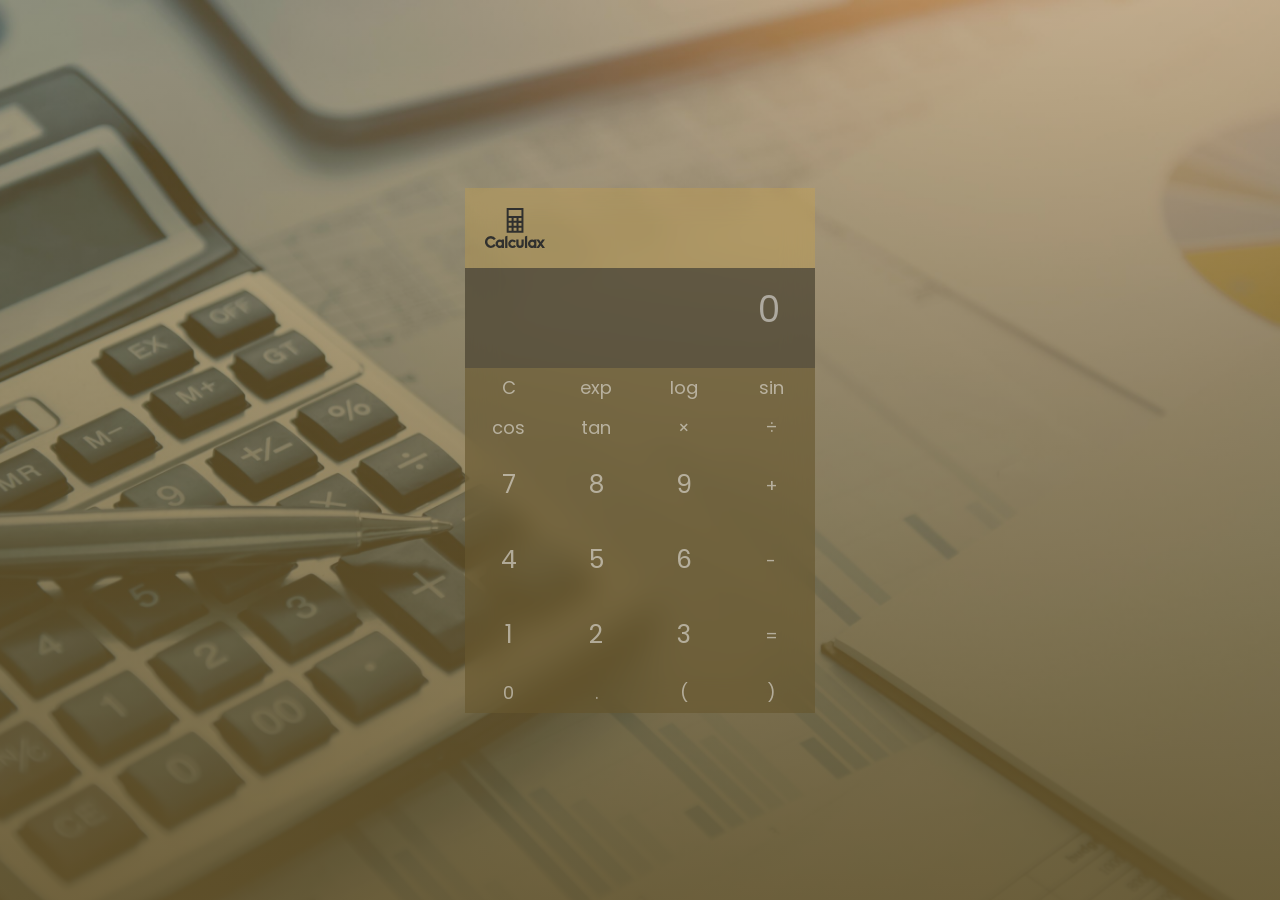
<file: calculax_simple_calculator/index.html>
<!DOCTYPE html>
<html lang="en">

<head>
    <meta charset="UTF-8">
    <meta name="viewport" content="width=device-width, initial-scale=1.0">
    <link rel="stylesheet"
        href="https://fonts.googleapis.com/css2?family=Material+Symbols+Outlined:opsz,wght,FILL,GRAD@20..48,100..700,0..1,-50..200" />
    <link rel="stylesheet" href="./css/style.css">
    <link rel="shortcut icon" href="./imgs/fav-icon.svg" type="image/x-icon">
    <title>Calculax</title>
</head>

<body>
    <div class="container">
        <h1><img src="./imgs/main-logo.svg" width="60px" alt=""></h1>
        <div class="output-val">
            <p class="val">0</p>
        </div>
        <div class="buttons">
            <button class="clear" value="C">C</button>
            <button value="Math.exp(" display="exp(">exp</button>
            <button value="Math.log10(" display="log(">log</button>
            <button value="Math.sin((Math.PI/180)*" display="sin(">sin</button>
            <button value="Math.cos((Math.PI/180)*" display="cos(">cos</button>
            <button value="Math.tan((Math.PI/180)*" display="tan(">tan</button>
            <button value="*" display="&times;">&times;</button>
            <button value="/" display="&div;">&div;</button>
            <button class="r n" value="7" display="7">7</button>
            <button class="r n" value="8" display="8">8</button>
            <button class="r n" value="9" display="9">9</button>
            <button class="r" value="+" display="+">+</button>
            <button class="r n" value="4" display="4">4</button>
            <button class="r n" value="5" display="5">5</button>
            <button class="r n" value="6" display="6">6</button>
            <button class="r" class="r" value="-" display="-">-</button>
            <button class="r n" value="1" display="1">1</button>
            <button class="r n" value="2" display="2">2</button>
            <button class="r n" value="3" display="3">3</button>
            <button class="r" value="=" display="=">=</button>
            <button value="0" display="0">0</button>
            <button value="." display=".">.</button>
            <button value="(" display="(">(</button>
            <button value=")" display=")">)</button>

        </div>
    </div>
    <script type="text/javascript" src="./js/vanilla-tilt.js"></script>
    <script type="text/javascript">
        VanillaTilt.init(document.querySelector(".container"), {
            max: 15,
            speed: 400,
            glare: true,
            "max-glare": 0.2,
        });
    </script>
    <script src="./js/script.js"></script>
</body>

</html>
</file>
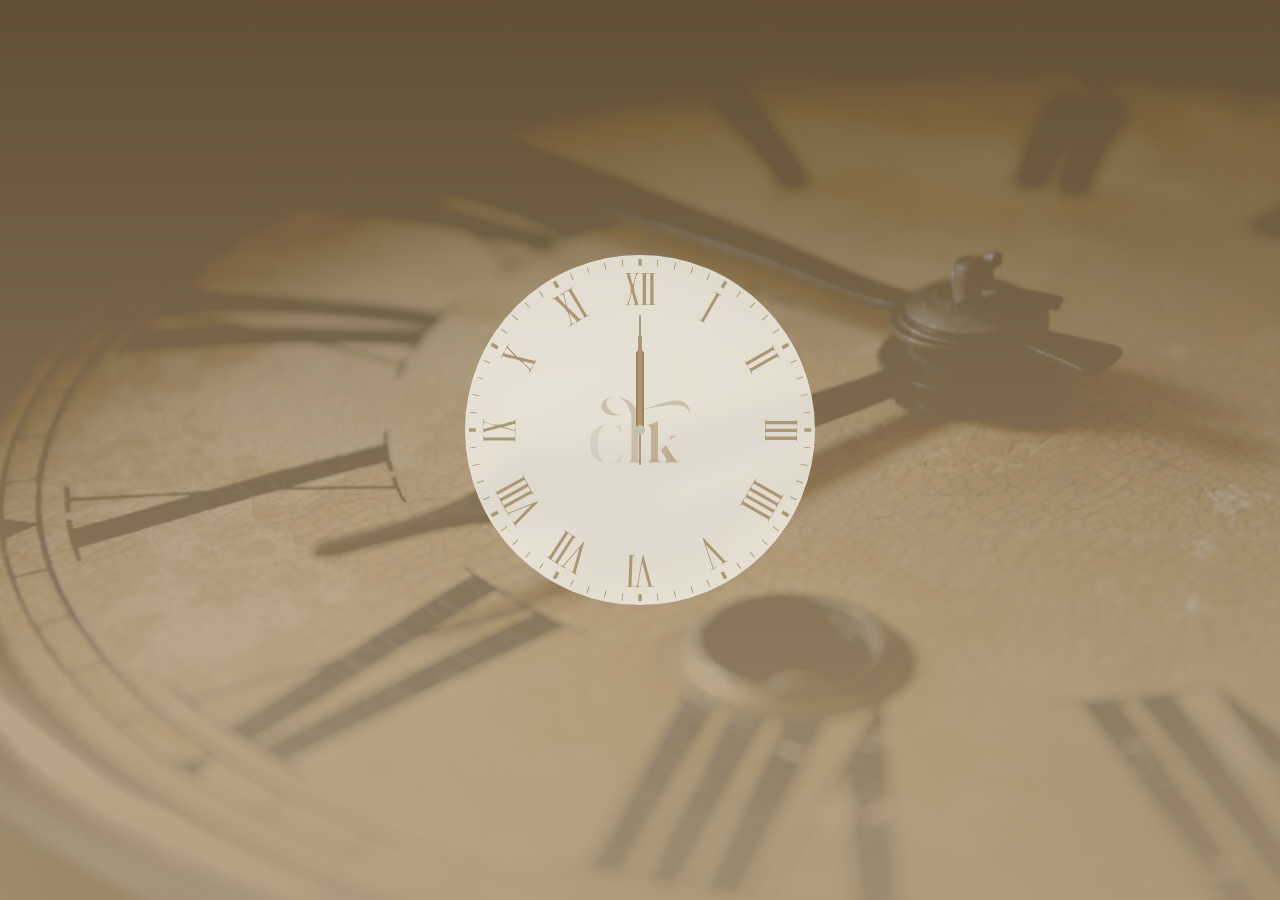
<file: clk_analog_clock/index.html>
<!DOCTYPE html>
<html lang="en">

<head>
    <meta charset="UTF-8">
    <meta name="viewport" content="width=device-width, initial-scale=1.0">
    <link rel="stylesheet" href="./css/style.css">
    <link rel="shortcut icon" href="./imgs/fav-icon.svg" type="image/x-icon">
    <title>Clk</title>
</head>

<body>
    <div class="clock">
        <img src="./imgs/clock.svg" class="clk" alt="">
        <img src="./imgs/main-log.svg" class="m-log" alt="">
        <div class="hour">
            <div class="hr" id="hr"></div>
        </div>
        <div class="min">
            <div class="mn" id="mn"></div>
        </div>
        <div class="sec">
            <div class="sc" id="sc"></div>
        </div>
    </div>
    <div class="details">
        <p class="day"></p>
        <p class="time"></p>
    </div>

    <script src="./js/script.js"></script>
</body>

</html>
</file>
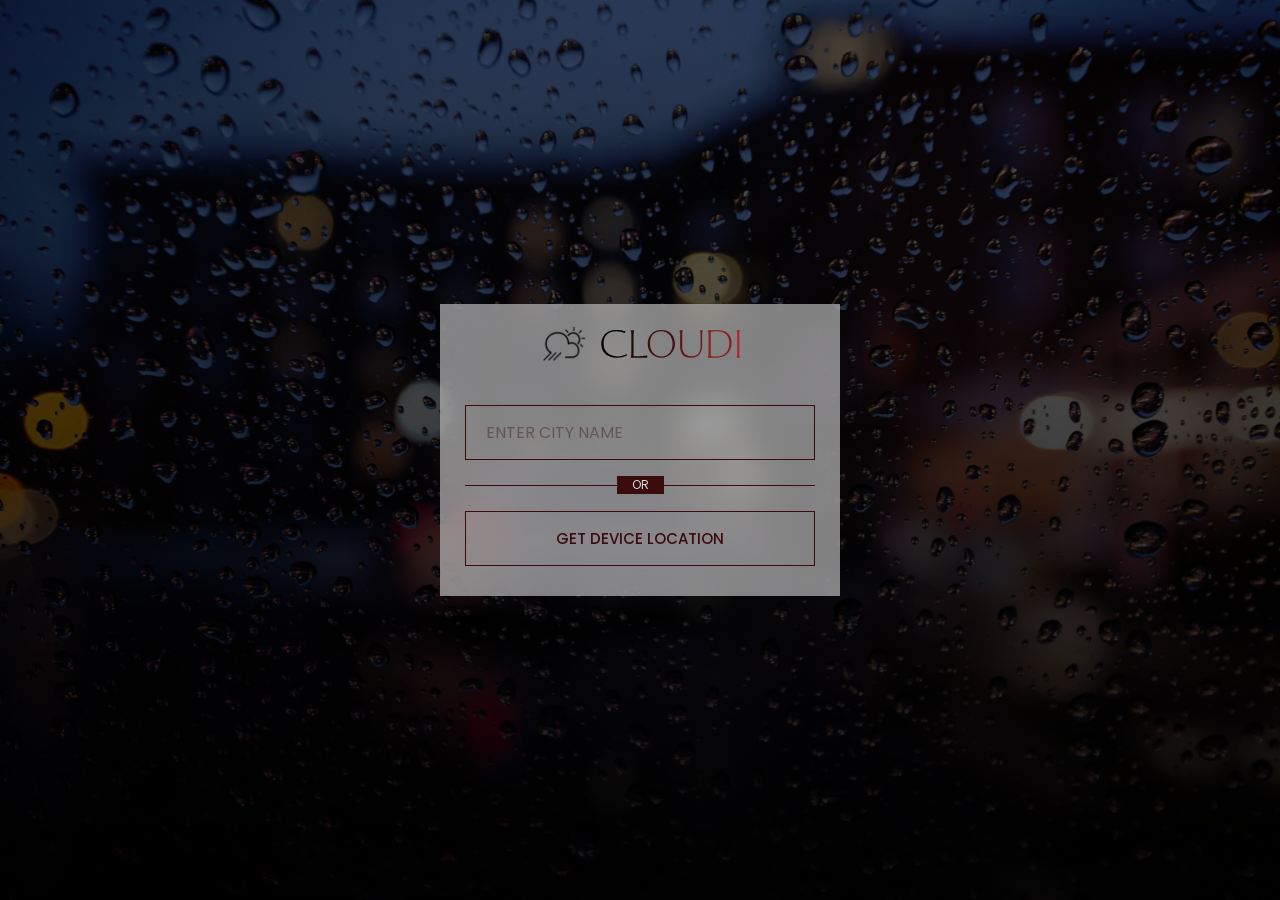
<file: cloudi_weather_review/index.html>
<!DOCTYPE html>
<html lang="en">

<head>
    <meta charset="UTF-8">
    <meta http-equiv="X-UA-Compatible" content="IE=edge">
    <meta name="viewport" content="width=device-width, initial-scale=1.0">
    <link href='https://unpkg.com/boxicons@2.1.4/css/boxicons.min.css' rel='stylesheet'>
    <link rel="stylesheet" href="./css/style.css">
    <link rel="stylesheet"
        href="https://fonts.googleapis.com/css2?family=Material+Symbols+Outlined:opsz,wght,FILL,GRAD@20..48,100..700,0..1,-50..200" />
    <link rel="shortcut icon" href="./imgs/fav-icon.svg" type="image/x-icon">
    <title>Cloudi</title>
</head>

<body>
    <div class="wrapper">
        <header><span class="bck material-symbols-outlined">arrow_back_ios</span><img src="./imgs/main-logo.svg"
                width="200px" alt=""></header>
        <section class="input-part">
            <p class="info-txt">Please enter a valid city name</p>
            <input type="text" placeholder="Enter city name" spellcheck="false" required>
            <div class="separator"></div>
            <button>Get Device Location</button>
        </section>
        <section class="weather-part">
            <p class="today"><span>Today</span>
                <span class="day-date">Friday, June 23, 2023 </span>
                <span class="day-time">10:09:12 PM</span>
            </p>
            <span class="material-symbols-outlined weather-icn">rainy</span>
            <div class="temp">
                <span class="numb">_</span>
                <span class="deg">°</span>C
            </div>
            <div class="weather">Brocken Clouds</div>
            <div class="location">
                <i class="bx bx-map"></i>
                <span>_ _</span>
            </div>
            <div class="bottom-details">
                <div class="column feels">
                    <span class="material-symbols-outlined icn">
                        device_thermostat
                    </span>
                    <div class="details">
                        <div class="temp">
                            <span class="numb-2">_</span>
                            <span class="deg">°</span>C
                        </div>
                        <p>Feels Like</p>
                    </div>
                </div>
                <div class="column humidity">
                    <span class="material-symbols-outlined icn">humidity_percentage</span>
                    <div class="details">
                        <span>_</span>
                        <p>Humidity</p>
                    </div>
                </div>
            </div>
        </section>
    </div>


    <script src="./js/script.js"></script>
</body>

</html>
</file>
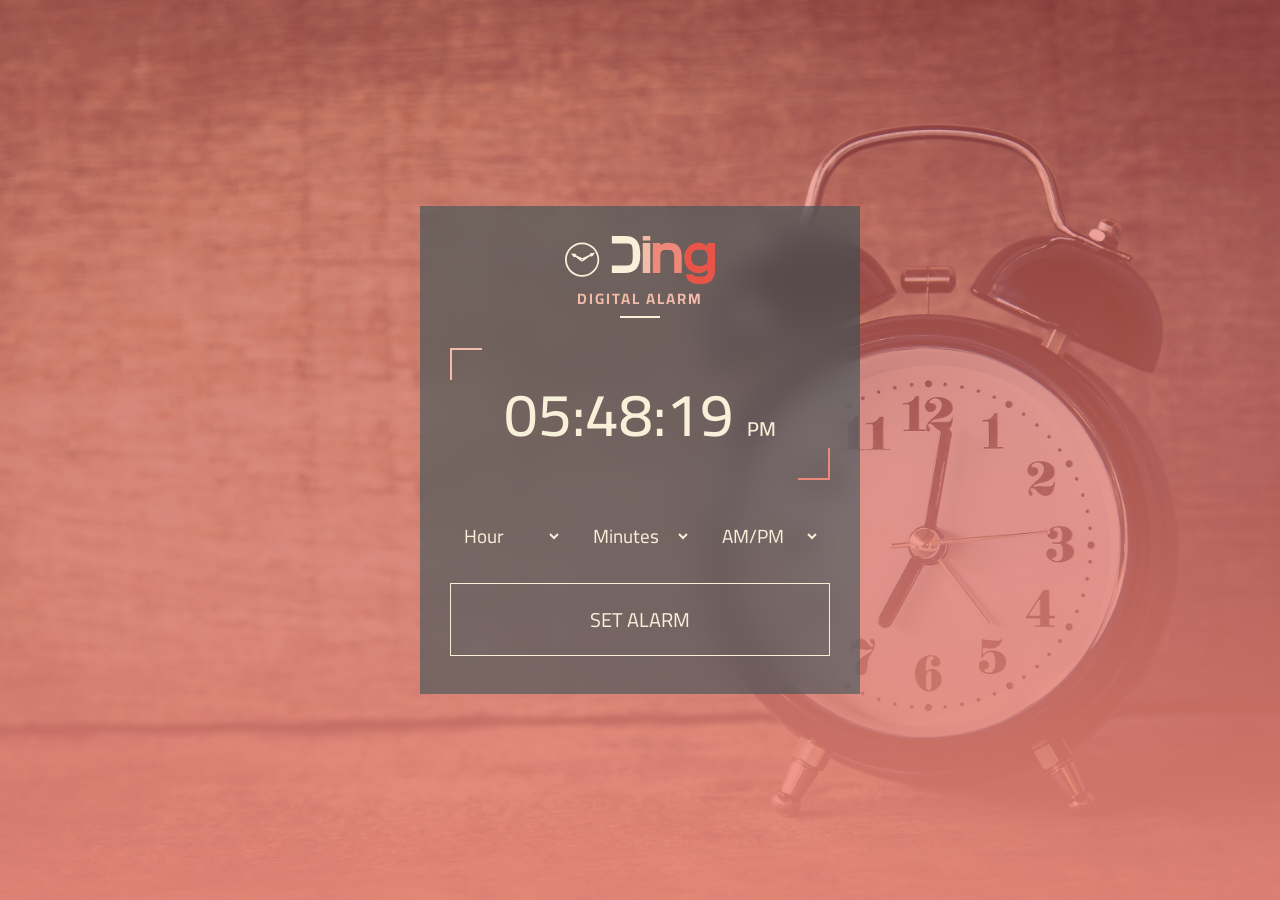
<file: ding_alarm_clock/index.html>
<!DOCTYPE html>
<html lang="en">

<head>
    <meta charset="UTF-8">
    <meta http-equiv="X-UA-Compatible" content="IE=edge">
    <meta name="viewport" content="width=device-width, initial-scale=1.0">
    <link rel="stylesheet" href="./css/style.css">
    <link rel="shortcut icon" href="./imgs/fav-icon.svg" type="image/x-icon">
    <link rel="stylesheet"
        href="https://fonts.googleapis.com/css2?family=Material+Symbols+Outlined:opsz,wght,FILL,GRAD@20..48,100..700,0..1,-50..200" />
    <title>Ding</title>
</head>

<body>
    <div class="wrapper">
        <h2>
            <img src="./imgs/main-logo.svg" alt="">
            <p>Digital Alarm</p>
        </h2>
        <h1>00:00:00 PM</h1>
        <div class="content">
            <div class="column">
                <select>
                    <option value="Hour" selected disabled>Hour</option>
                </select>
            </div>
            <div class="column">
                <select>
                    <option value="Minutes" selected disabled>Minutes</option>
                </select>
            </div>
            <div class="column">
                <select>
                    <option value="AM/PM" selected disabled>AM/PM</option>
                </select>
            </div>
        </div>
        <button>Set Alarm</button>
    </div>

    <div class="ring">
        <div class="ring-cont">
            <span class="material-symbols-outlined">alarm_on</span>
            <span>alarm is activated!</span>
            <span class="material-symbols-outlined">close</span>
        </div>
    </div>
    <script src="./js/script.js"></script>
</body>

</html>
</file>
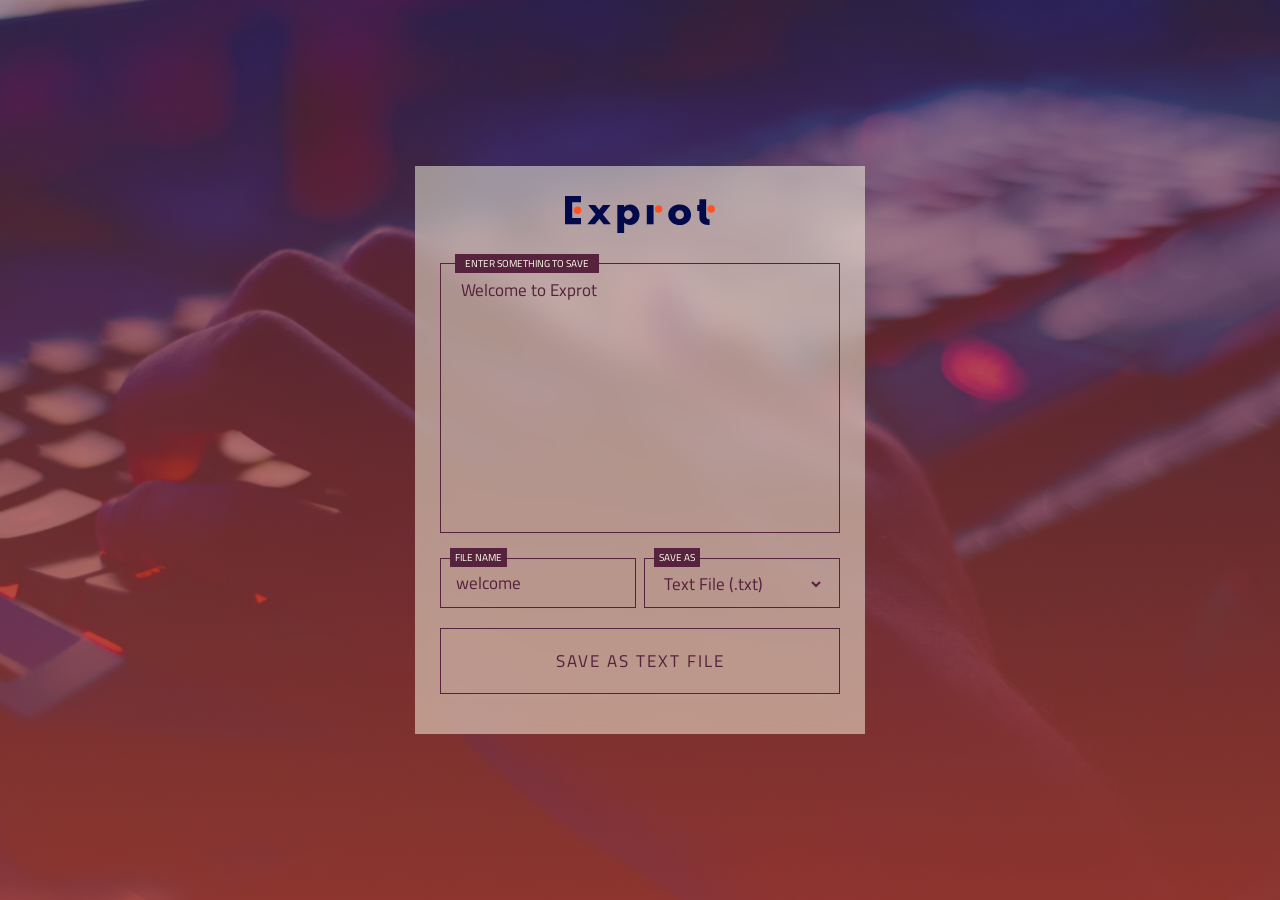
<file: exprot_save_text_as_file/index.html>
<!DOCTYPE html>
<html lang="en">

<head>
    <meta charset="UTF-8">
    <meta http-equiv="X-UA-Compatible" content="IE=edge">
    <meta name="viewport" content="width=device-width, initial-scale=1.0">
    <link rel="stylesheet" href="./css/style.css">
    <link rel="shortcut icon" href="./imgs/fav-icon.svg" type="image/x-icon">
    <title>Exprot</title>
</head>

<body>
    <div class="wrapper">
        <h1><img src="./imgs/main-logo.svg" style="width: 150px;" alt=""></h1>
        <label class="textarealabel">Enter something to save</label>
        <textarea required></textarea>
        <div class="file-options">
            <div class="option file-name">
                <label>File name</label>
                <input type="text">
            </div>
            <div class="option save-as">
                <label>Save as</label>
                <div class="select-menu">
                    <select>
                        <option value="text/plain">Text File (.txt)</option>
                        <option value="text/javascript">JS File (.js)</option>
                        <option value="text/html">HTML File (.html)</option>
                        <option value="application/msword">Doc File (.doc)</option>
                        <option value="application/vnd.ms-powerpoint">PPT File (.ppt)</option>
                    </select>
                </div>
            </div>
        </div>
        <button class="save-btn">Save As Text File</button>
    </div>

    <script src="./js/script.js"></script>
</body>

</html>
</file>
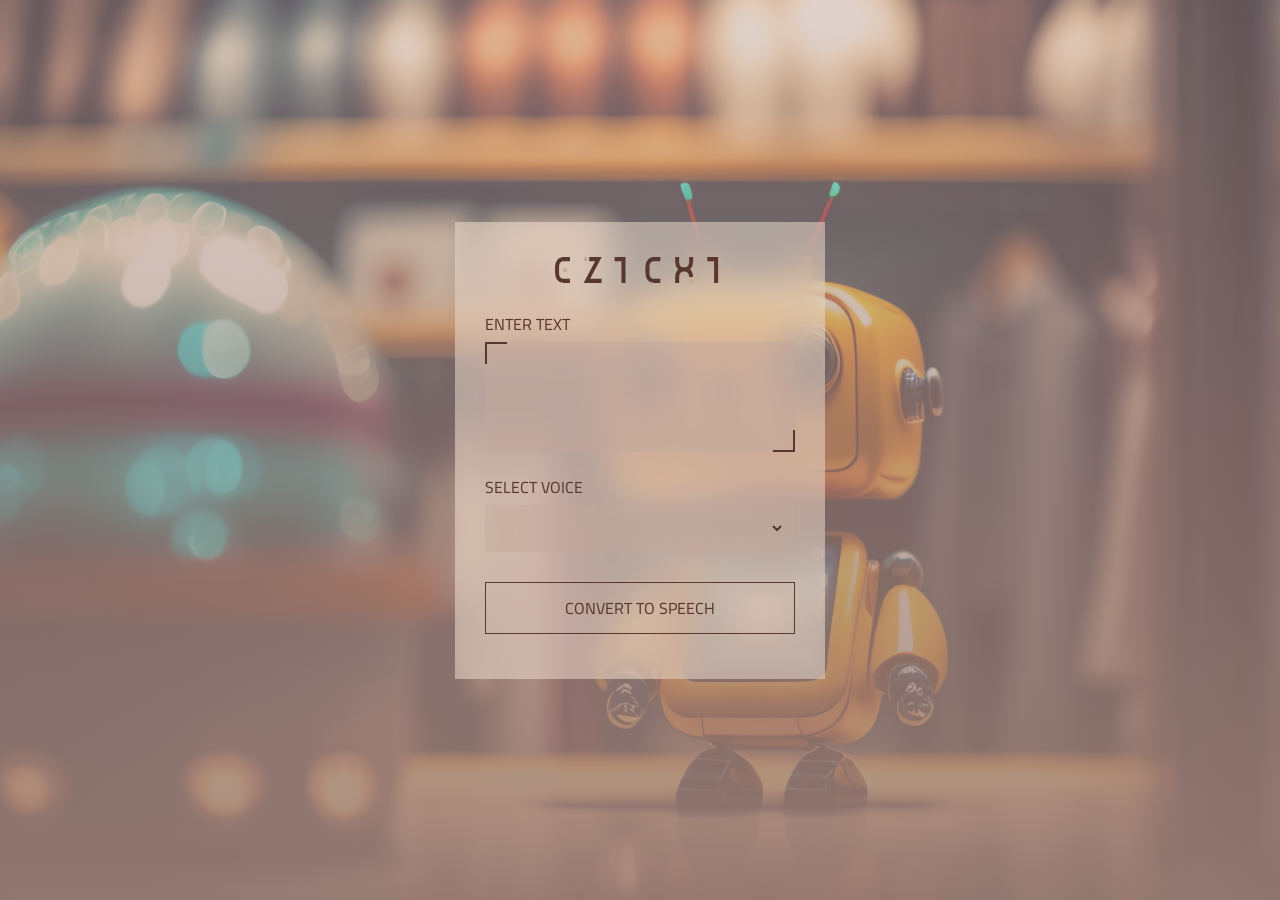
<file: eztext_text_to_speech/index.html>
<!DOCTYPE html>
<html lang="en">

<head>
    <meta charset="UTF-8">
    <meta http-equiv="X-UA-Compatible" content="IE=edge">
    <meta name="viewport" content="width=device-width, initial-scale=1.0">
    <link rel="stylesheet" href="./css/style.css">
    <link rel="shortcut icon" href="./imgs/fav-icon.svg" type="image/x-icon">
    <title>Eztext</title>
</head>

<body>
    <div class="wrapper">
        <header><img src="./imgs/main-logo.svg" style="width:170px;" alt=""></header>
        <form action="#">
            <div class="row field">
                <label>Enter Text</label>
                <textarea required></textarea>
            </div>
            <div class="row">
                <label>Select Voice</label>
                <div class="outers">
                    <select>

                    </select>
                </div>
            </div>
            <button>Convert To Speech</button>
        </form>
    </div>


    <script src="./js/script.js"></script>
</body>

</html>
</file>
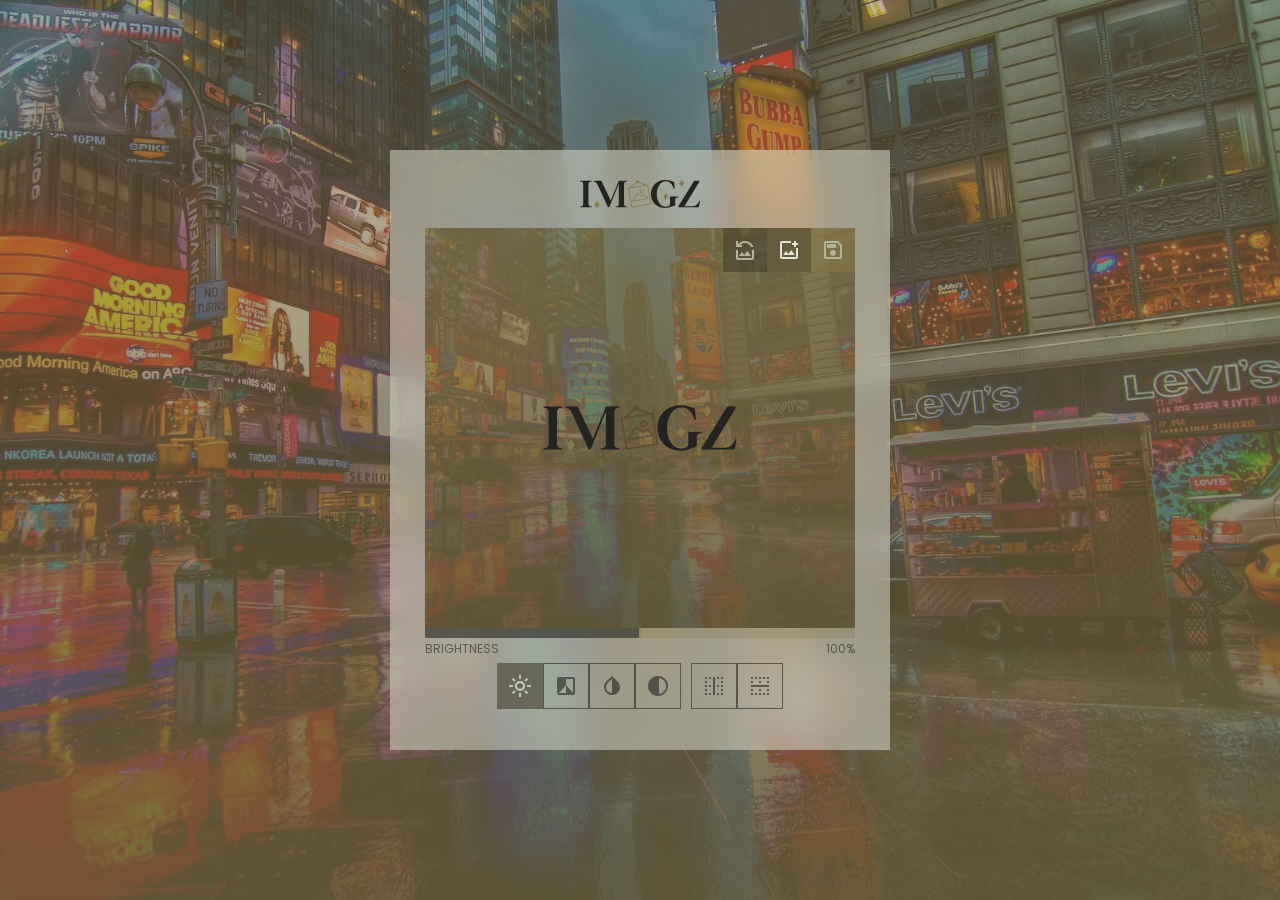
<file: imagz_image_editor/index.html>
<!DOCTYPE html>
<html lang="en">

<head>
    <meta charset="UTF-8">
    <meta http-equiv="X-UA-Compatible" content="IE=edge">
    <meta name="viewport" content="width=device-width, initial-scale=1.0">
    <link rel="stylesheet"
        href="https://fonts.googleapis.com/css2?family=Material+Symbols+Outlined:opsz,wght,FILL,GRAD@20..48,100..700,0..1,-50..200" />
    <link rel="stylesheet" href="./css/style.css">
    <link rel="shortcut icon" href="./imgs/fav-icon.svg" type="image/x-icon">
    <title>Imagz</title>
</head>

<body>
    <div class="container disable">
        <h2><img src="./imgs/main-logo.svg" width="120px" alt=""></h2>
        <div class="wrapper">
            <div class="editor-panel">
                <div class="filter">
                    <div class="options">
                        <button id="brightness" class="active">
                            <i>Brightness</i>
                            <span class="material-symbols-outlined">light_mode</span></button>
                        <button id="saturation">
                            <i>Saturation</i>
                            <span class="material-symbols-outlined">filter_b_and_w</span></button>
                        <button id="inversion">
                            <i>Inversion</i>
                            <span class="material-symbols-outlined">invert_colors</span></button>
                        <button id="grayscale">
                            <i>Grayscale</i>
                            <span class="material-symbols-outlined">contrast</span></button>
                    </div>
                    <div class="slider">
                        <div class="filter-info">
                            <p class="name">Brightness</p>
                            <p class="value">100%</p>
                        </div>
                        <input type="range" value="100" min="0" max="200">
                    </div>
                </div>
                <div class="rotate">
                    <div class="options">
                        <button id="horizontal">
                            <i>horizontal</i>
                            <span class="material-symbols-outlined">border_vertical</span></button>
                        <button id="vertical">
                            <i>vertical</i>
                            <span class="material-symbols-outlined">border_horizontal</span></button>
                    </div>
                </div>
            </div>
            <div class="img-view">
                <div class="preview-img">
                    <img src="./imgs/background_holder.svg" alt="">
                </div>
            </div>
        </div>
        <div class="controls">
            <button class="reset-filter"><span class="material-symbols-outlined">reset_image</span></button>
            <div class="row">
                <input type="file" class="file-input" accept="image/*" hidden>
                <button class="choose-img"><span class="material-symbols-outlined">add_photo_alternate</span></button>
                <button class="save-img"><span class="material-symbols-outlined">save</span></button>
            </div>
        </div>
    </div>



    <script src="./js/script.js"></script>
</body>

</html>
</file>
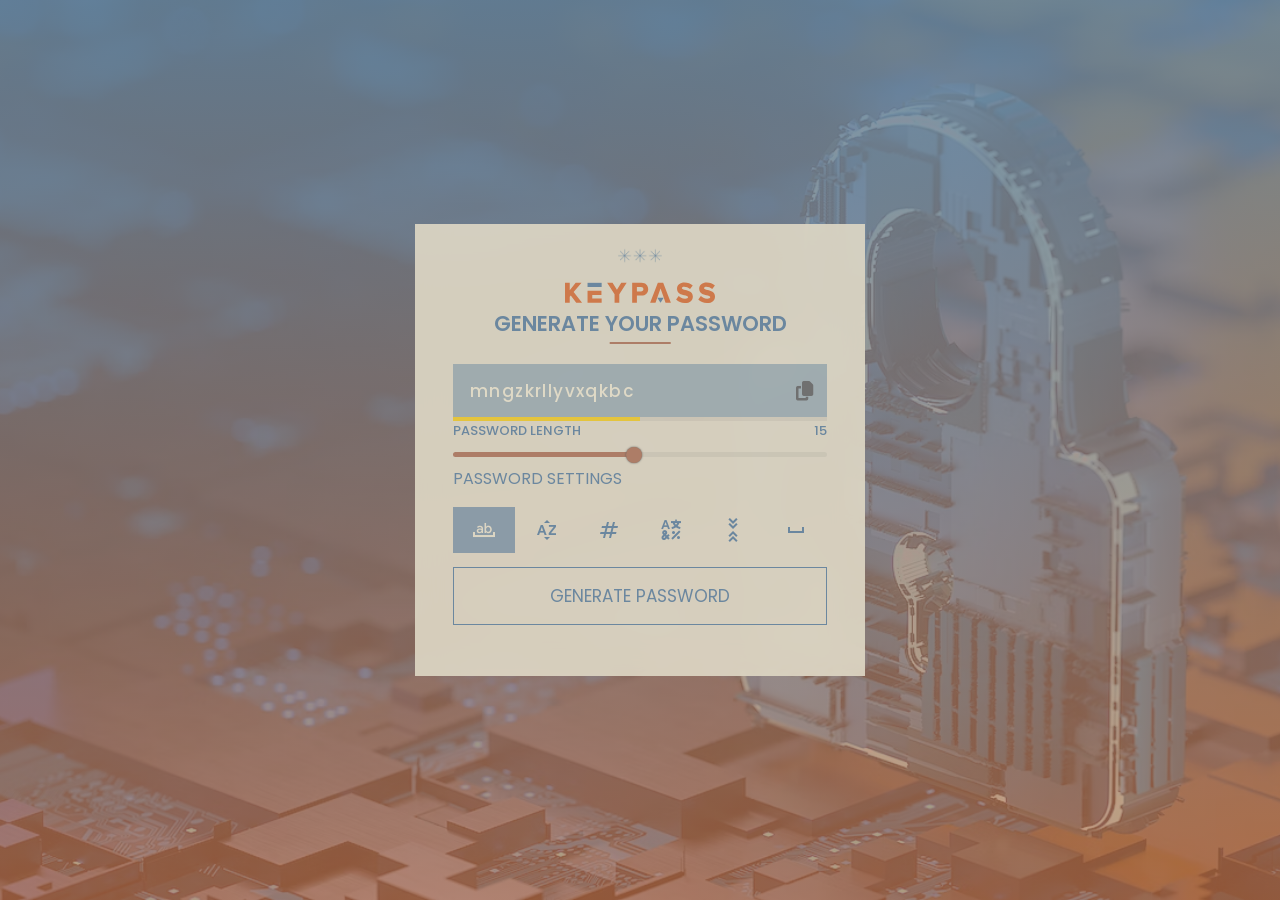
<file: keypass_password_generator/index.html>
<!DOCTYPE html>
<html lang="en">

<head>
    <meta charset="UTF-8">
    <meta http-equiv="X-UA-Compatible" content="IE=edge">
    <meta name="viewport" content="width=device-width, initial-scale=1.0">
    <link rel="stylesheet" href="./css/style.css">
    <link rel="stylesheet" href="https://cdnjs.cloudflare.com/ajax/libs/font-awesome/6.2.1/css/all.min.css"
        integrity="sha512-MV7K8+y+gLIBoVD59lQIYicR65iaqukzvf/nwasF0nqhPay5w/9lJmVM2hMDcnK1OnMGCdVK+iQrJ7lzPJQd1w=="
        crossorigin="anonymous" referrerpolicy="no-referrer" />
    <link rel="stylesheet"
        href="https://fonts.googleapis.com/css2?family=Material+Symbols+Outlined:opsz,wght,FILL,GRAD@20..48,100..700,0..1,-50..200" />
    <link rel="shortcut icon" href="./img/fav-icon.svg" type="image/x-icon">
    <title>Keypass</title>
</head>

<body>
    <div class="container">
        <div class="logo">
            <img style="width:150px;" src="./img/main-logo.svg" alt="">
            <h2>Generate your Password</h2>
        </div>
        <div class="wrapper">
            <div class="input-box">
                <input type="text" value="" disabled>
                <i class="fa-solid fa-copy"></i>
            </div>
            <div class="pass-indicator"></div>
            <div class="pass-length">
                <div class="detials">
                    <label class="title">Password Length</label>
                    <span></span>
                </div>
                <input style="background-size: 12% 100%" type="range" min="1" max="30" value="15" step="1">
            </div>
            <div class="pass-settings">
                <label class="title">Password Settings</label>
                <ul class="options">
                    <li class="option">
                        <input type="checkbox" id="lowercase" checked hidden>
                        <label for="lowercase"><span class="material-symbols-outlined">
                                match_word
                            </span>
                        </label>
                    </li>
                    <li class="option">
                        <input type="checkbox" id="uppercase" hidden>
                        <label for="uppercase"><span class="material-symbols-outlined">
                                sort_by_alpha
                            </span>
                            <p>uppercase</p>
                        </label>
                    </li>
                    <li class="option">
                        <input type="checkbox" id="numbers" hidden>
                        <label for="numbers">
                            <p>Numbers</p><span class="material-symbols-outlined">numbers</span>
                        </label>
                    </li>
                    <li class="option">
                        <input type="checkbox" id="symbols" hidden>
                        <label for="symbols"><span class="material-symbols-outlined">
                                glyphs
                            </span>
                            <p>symbols</p>
                        </label>
                    </li>
                    <li class="option">
                        <input type="checkbox" id="exc-duplicate" hidden>
                        <label for="exc-duplicate">
                            <span class="material-symbols-outlined">
                                unfold_less_double
                            </span>
                            <p>Exclude Duplicate</p>
                        </label>
                        <!-- Exclude Duplicate -->
                    </li>
                    <li class="option">
                        <input type="checkbox" id="spaces" hidden>
                        <label for="spaces"><span class="material-symbols-outlined">
                                space_bar
                            </span>
                            <p>Include Spaces</p>
                        </label>
                        <!-- Include Spaces -->
                    </li>
                </ul>
            </div>
            <button class="generate-btn">Generate Password</button>
        </div>
    </div>

    <script src="./js/script.js "></script>
</body>

</html>
</file>
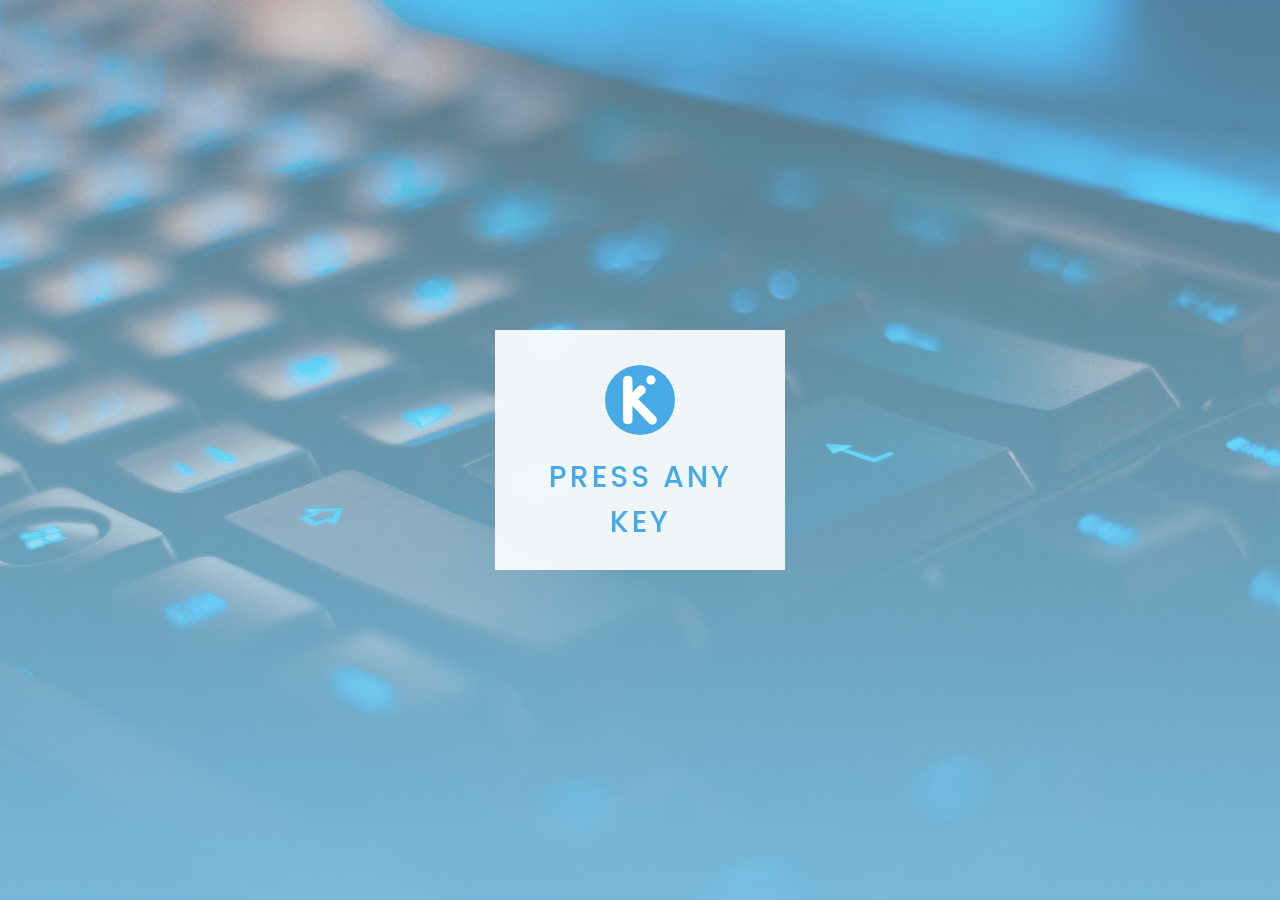
<file: klik_detect_key_pressed/index.html>
<!DOCTYPE html>
<html lang="en">

<head>
    <meta charset="UTF-8">
    <meta http-equiv="X-UA-Compatible" content="IE=edge">
    <meta name="viewport" content="width=device-width, initial-scale=1.0">
    <link rel="stylesheet" href="./css/style.css">
    <link rel="shortcut icon" href="./imgs/fav-icon.svg" type="image/x-icon">
    <title>Klik</title>
</head>

<body>
    <div class="box">
        <h1><img src="./imgs/fav-icon.svg" style="width: 70px;" alt=""></h1>
        <p class="text">Press any key</p>
        <div class="content">
            <div class="key-code"></div>
            <div class="key-name"></div>
            <div class="details">
                <p class="key">Key: <span></span></p>
                <p class="code">Code: <span></span></p>
            </div>
            <span class="btn-bord"></span>
        </div>
    </div>

    <script src="./js/script.js"></script>
</body>

</html>
</file>
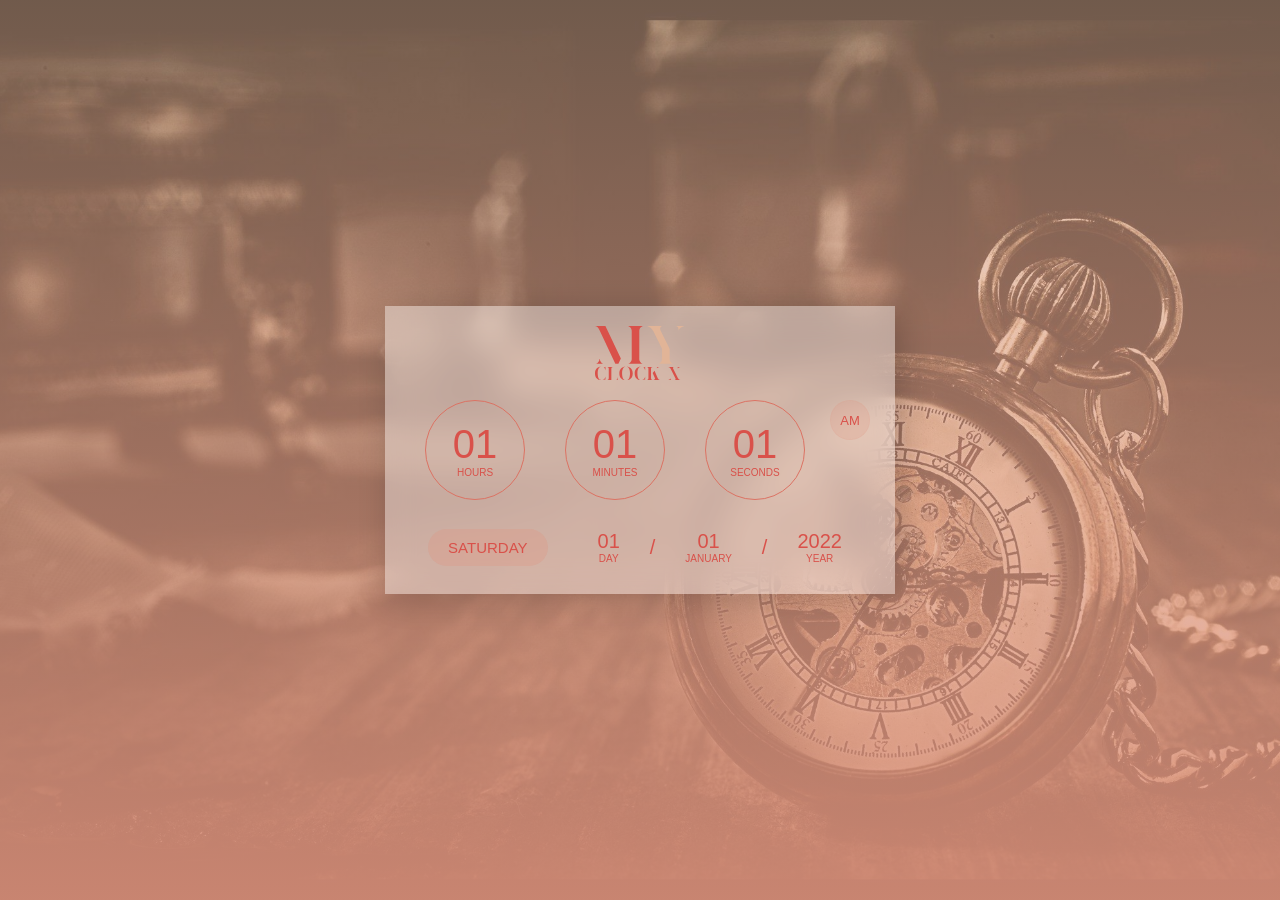
<file: my_clock_X/index.html>
<!DOCTYPE html>
<html lang="en">

<head>
    <meta charset="UTF-8">
    <meta http-equiv="X-UA-Compatible" content="IE=edge">
    <meta name="viewport" content="width=device-width, initial-scale=1.0">
    <link rel="stylesheet" href="./css/style.css">
    <link rel="shortcut icon" href="./imgs/fav-icon.svg" type="image/x-icon">
    <title>My Clock X</title>
</head>

<body>
    <div class="container" id="container">
        <h1><img src="./imgs/main-logo.svg" width="90px" alt=""></h1>
        <div class="clock">
            <div class="hours">
                <span class="num" id="hrs">01</span>
                <span class="hr">hours</span>
            </div>
            <div class="minutes">
                <span class="num" id="min">01</span>
                <span class="min">minutes</span>
            </div>
            <div class="seconds">
                <span class="num" id="sec">01</span>
                <span class="sec">seconds</span>
            </div>
            <div class="time-zone" id="time-zone">
                <span>AM</span>
            </div>
        </div>
        <div class="day">
            <span class="name" id="name">saturday</span>
            <div class="date">
                <div class="day-st">
                    <span class="day-num" id="day-num">01</span>
                    <span>Day</span>
                </div>
                <p>/</p>
                <div class="month-st">
                    <span class="month-num" id="month-num">01</span>
                    <span class="month-name" id="month-name">January</span>
                </div>
                <p>/</p>
                <div class="year-st">
                    <span class="year-num" id="year-num">2022</span>
                    <span>Year</span>
                </div>
            </div>
        </div>
    </div>

    <script type="text/javascript" src="./js/vanilla-tilt.js"></script>
    <script type="text/javascript">
        VanillaTilt.init(document.querySelector(".container"), {
            max: 15,
            speed: 400,
            glare: true,
            "max-glare": 0.2,
        });
    </script>
    <script src="./js/script.js"></script>
</body>

</html>
</file>
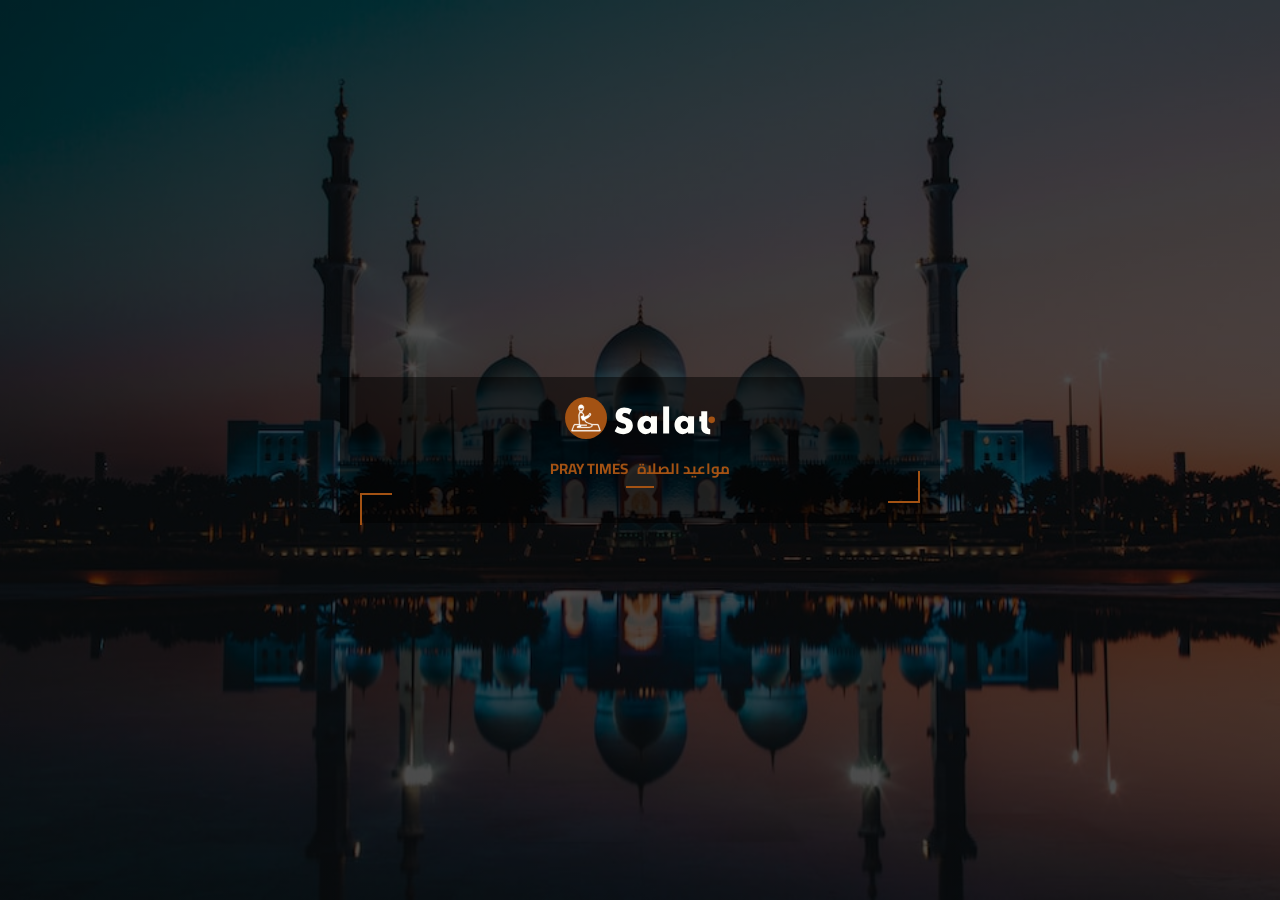
<file: salat_pray_times/index.html>
<!DOCTYPE html>
<html lang="en">

<head>
    <meta charset="UTF-8">
    <meta http-equiv="X-UA-Compatible" content="IE=edge">
    <meta name="viewport" content="width=device-width, initial-scale=1.0">
    <link rel="stylesheet" href="./css/style.css">
    <link rel="shortcut icon" href="./imgs/fav-icon.svg" type="image/x-icon">
    <title>Salat</title>
</head>

<body>
    <div class="pre-con">
        <h1><img src="./imgs/main-logo.svg" style="width: 150px;" alt="">
            <p>Pray Times &#160 مواعيد الصلاة</p>

        </h1>
        <div class="date-cont">
            <p class="day"></p>
            <p class="date hj"></p>
            <p class="date ac"></p>
        </div>
        <div class="times">
        </div>
    </div>
    <script src="./js/script.js"></script>
</body>

</html>
</file>
<file: calculax_simple_calculator/css/style.css>
@import url('https://fonts.googleapis.com/css2?family=Cairo:wght@200;300;400;500;600;700;800;900;1000&family=Chivo+Mono:ital,wght@0,100;0,200;0,300;0,400;0,500;1,100;1,200;1,300;1,400;1,500&family=Great+Vibes&family=Italiana&family=PT+Sans:ital,wght@0,400;0,700;1,400;1,700&family=Poppins:ital,wght@0,100;0,200;0,300;0,400;0,500;0,600;0,700;0,800;0,900;1,100;1,200;1,300;1,400;1,500;1,600;1,700;1,800;1,900&family=Roboto:ital,wght@0,100;0,300;0,400;0,500;0,700;0,900;1,100;1,300;1,400;1,500;1,700;1,900&family=Sofia+Sans+Semi+Condensed:ital,wght@0,100;0,200;0,300;0,400;0,500;0,600;0,700;0,800;0,900;1,100;1,200;1,300;1,400;1,500;1,600;1,700;1,800;1,900&family=Sorts+Mill+Goudy:ital@0;1&family=Source+Code+Pro:ital,wght@0,200;0,300;0,400;0,500;0,600;0,700;0,800;0,900;1,200;1,300;1,400;1,500;1,600;1,700;1,800;1,900&display=swap');

* {
    padding: 0;
    margin: 0;
    box-sizing: border-box;
    font-family: 'Poppins', sans-serif;
}

body {
    display: flex;
    justify-content: center;
    align-items: center;
    height: 100vh;
    background: linear-gradient(rgba(130, 105, 43, 0.5), rgba(103, 86, 44, 0.9)), url('../imgs/calculator-on-table-free-photo.jpg') no-repeat;
    background-size: cover;
    background-position: center;
}

.container {
    width: 350px;
    background: rgba(241, 181, 40, 0.2);
    backdrop-filter: blur(15px);
    color: #30302e;
}

.output-val {
    width: 350px;
    height: 100px;
    background: rgba(48, 48, 46, 0.6);
    padding: 15px;
}

.val {
    height: 100%;
    width: 100%;
    font-size: 35px;
    display: flex;
    justify-content: flex-end;
    flex-wrap: wrap;
    overflow: auto;
    padding: 0 20px;
    text-align: end;
    color: rgba(252, 252, 252, 0.5);
}

.buttons {
    display: flex;
    flex-wrap: wrap;
}

.buttons button {
    width: calc(100% / 4);
    height: 40px;
    border: none;
    outline: none;
    background: none;
    cursor: pointer;
    transition: 0.5s ease-in-out all;
    background: rgba(75, 67, 45, 0.5);
    color: rgba(252, 252, 252, 0.5);
    font-size: 18px;
}

.buttons button.r {
    height: 75px;
}

.buttons button.r.n {
    font-size: 25px;
}

.buttons button:hover {
    background: #30302e;
    color: #fcfcfc;
}

h1 {
    padding: 20px;
    display: flex;
    justify-content: flex-start;
    align-items: center;
}
</file>
<file: clk_analog_clock/css/style.css>
@import url('https://fonts.googleapis.com/css2?family=Cairo:wght@200;300;400;500;600;700;800;900;1000&family=Chivo+Mono:ital,wght@0,100;0,200;0,300;0,400;0,500;1,100;1,200;1,300;1,400;1,500&family=Great+Vibes&family=Italiana&family=PT+Sans:ital,wght@0,400;0,700;1,400;1,700&family=Poppins:ital,wght@0,100;0,200;0,300;0,400;0,500;0,600;0,700;0,800;0,900;1,100;1,200;1,300;1,400;1,500;1,600;1,700;1,800;1,900&family=Roboto:ital,wght@0,100;0,300;0,400;0,500;0,700;0,900;1,100;1,300;1,400;1,500;1,700;1,900&family=Sofia+Sans+Semi+Condensed:ital,wght@0,100;0,200;0,300;0,400;0,500;0,600;0,700;0,800;0,900;1,100;1,200;1,300;1,400;1,500;1,600;1,700;1,800;1,900&family=Sorts+Mill+Goudy:ital@0;1&family=Source+Code+Pro:ital,wght@0,200;0,300;0,400;0,500;0,600;0,700;0,800;0,900;1,200;1,300;1,400;1,500;1,600;1,700;1,800;1,900&display=swap');

* {
    margin: 0;
    padding: 0;
    box-sizing: border-box;
}

body {
    height: 100vh;
    background: linear-gradient(rgb(162, 131, 87, 0.6), rgba(172, 151, 117, 0.9)), url('../imgs/9CihjH.jpg') no-repeat;
    background-position: center;
    background-size: cover;
    display: flex;
    justify-content: center;
    align-items: center;
    flex-direction: column;
}

.clock {
    position: relative;
    width: 350px;
    height: 350px;
    display: flex;
    justify-content: center;
    align-items: center;
    border-radius: 50%;
    background: rgba(246, 243, 235, 0.8);
    backdrop-filter: blur(15px);
}

.clock img.clk {
    position: absolute;
    top: 50%;
    left: 50%;
    transform: translate(-50%, -50%);
    width: 98%;
    height: 98%;
}

.m-log {
    position: absolute;
    width: 100px;
    opacity: 0.5;
}

.clock::before {
    content: '';
    position: absolute;
    width: 10px;
    height: 10px;
    border-radius: 50%;
    background: #c1c1b1;
    z-index: 5555555555555555555;
}

.clock .hour,
.clock .min,
.clock .sec {
    position: absolute;
}

.clock .hour,
.hr {
    width: 160px;
    height: 160px;
}

.clock .min,
.mn {
    width: 190px;
    height: 190px;
}

.clock .sec,
.sc {
    width: 230px;
    height: 230px;
}

.hr,
.mn,
.sc {
    display: flex;
    justify-content: center;
    position: absolute;
    border-radius: 50%;
}

.hr::before {
    content: '';
    position: absolute;
    width: 8px;
    height: 80px;
    background: #a28357;
    z-index: 10;
    border-radius: 6px 6px 0 0;
}

.mn::before {
    content: '';
    position: absolute;
    width: 4px;
    height: 90px;
    background: #ac9775;
    z-index: 11;
    border-radius: 6px 6px 0 0;
}

.sc::before {
    content: '';
    position: absolute;
    width: 2px;
    height: 150px;
    background: #ac9775;
    z-index: 12;
    border-radius: 6px 6px 0 0;
}

.details {
    text-align: center;
    padding: 20px;
    font-family: 'Great Vibes', cursive;
    font-size: 50px;
    color: #f6f3eb;
}

.details p:first-child {
    font-size: 30px;
}

.details p i {
    font-size: 25px;
    font-style: normal;
}
</file>
<file: cloudi_weather_review/css/style.css>
@import url('https://fonts.googleapis.com/css2?family=Cairo:wght@200;300;400;500;600;700;800;900;1000&family=Chivo+Mono:ital,wght@0,100;0,200;0,300;0,400;0,500;1,100;1,200;1,300;1,400;1,500&family=PT+Sans:ital,wght@0,400;0,700;1,400;1,700&family=Poppins:ital,wght@0,100;0,200;0,300;0,400;0,500;0,600;0,700;0,800;0,900;1,100;1,200;1,300;1,400;1,500;1,600;1,700;1,800;1,900&family=Roboto:ital,wght@0,100;0,300;0,400;0,500;0,700;0,900;1,100;1,300;1,400;1,500;1,700;1,900&family=Sofia+Sans+Semi+Condensed:ital,wght@0,100;0,200;0,300;0,400;0,500;0,600;0,700;0,800;0,900;1,100;1,200;1,300;1,400;1,500;1,600;1,700;1,800;1,900&family=Source+Code+Pro:ital,wght@0,200;0,300;0,400;0,500;0,600;0,700;0,800;0,900;1,200;1,300;1,400;1,500;1,600;1,700;1,800;1,900&display=swap');

* {
    margin: 0;
    padding: 0;
    box-sizing: border-box;
    font-family: 'Poppins', sans-serif;
}

body {
    display: flex;
    justify-content: center;
    align-items: center;
    min-height: 100vh;
    background: linear-gradient(rgba(0, 0, 0, 0.6), rgba(0, 0, 0, 0.9)), url('../imgs/1920x1080_glass_drops_glare_wet.jpg') no-repeat;
    background-position: center;
    background-size: cover;
}

.wrapper {
    background: rgba(215, 215, 215, 0.6);
    width: 400px;
    backdrop-filter: blur(15px);
}

.wrapper header {
    color: #000;
    font-size: 21px;
    font-weight: 500;
    padding: 16px 15px;
    display: flex;
    align-items: center;
    position: relative;
    justify-content: center;
}

header span.bck {
    cursor: pointer;
    position: absolute;
    top: 0;
    left: 0;
    font-size: 25px;
    padding: 10px;
    display: none;
}

.wrapper.active header span {
    display: flex;
    color: #3a0c0d;
    transition: 0.5s ease-in-out all;
}

.wrapper.active header span:hover {
    color: #d7d7d7;
    background: rgba(58, 12, 13, 0.6);
}

.wrapper .input-part {
    margin: 20px 25px 30px;
}

.wrapper.active .input-part {
    display: none;
}

.input-part .info-txt {
    display: none;
    font-size: 17px;
    text-align: center;
    padding: 12px 10px;
    margin-bottom: 15px;
}

.info-txt.error {
    display: block;
    color: #721c24;
    background: #f8d7da;
    border: 1px solid #f5c6cb;
}

.info-txt.pending {
    display: block;
    color: #0c5460;
    background: #d1ecf1;
    border: 1px solid #bee5eb;
}

.input-part :where(input, button) {
    width: 100%;
    height: 55px;
    border: none;
    outline: none;
    font-size: 16px;
}

.input-part input {
    border: 1px solid #3a0c0d;
    background: none;
    color: #3a0c0d;
    padding-left: 20px;
    text-transform: uppercase;
}

.input-part input::placeholder {
    color: rgba(58, 12, 13, 0.4);
}

.input-part .separator {
    height: 1px;
    width: 100%;
    background: #3a0c0d;
    margin: 25px 0;
    display: flex;
    justify-content: center;
    align-items: center;
}

.separator::before {
    content: 'OR';
    padding: 0 15px;
    background: #3a0c0d;
    font-size: 12px;
    color: #d7d7d7;
}

.input-part button {
    color: #3a0c0d;
    overflow: hidden;
    cursor: pointer;
    position: relative;
    transition: 0.5s ease-in-out all;
    background: none;
    border: solid 1px #3a0c0d;
    text-transform: uppercase;
    font-size: 15px;
    font-weight: 500;
}

.input-part button::before {
    position: absolute;
    content: '';
    width: 100%;
    height: 100%;
    background: #3a0c0d;
    left: -100%;
    top: 0;
    z-index: -1;
    transition: 0.5s ease-in-out all;
}

.input-part button:hover:before {
    left: 0;
}

.input-part button:hover {
    color: #d7d7d7;
    border: 1px transparent solid;
}

.wrapper .weather-part {
    margin: 5px 0 0;
    display: none;
    align-items: center;
    justify-content: center;
    flex-direction: column;
}

.wrapper.active .weather-part {
    display: flex;
    color: #1f0506;
}

.weather-part .today {
    display: flex;
    justify-content: center;
    align-items: center;
    flex-direction: column;
    text-transform: uppercase;
    margin-bottom: 10px;
}

.weather-part .today span:first-child {
    font-size: 25px;
    margin-bottom: -5px;
}

.weather-part span.weather-icn {
    font-size: 150px;
    color: #1f0506;
    font-weight: 300;
}

.weather-part .temp {
    display: flex;
    font-size: 50px;
    font-weight: 500;
}

.weather-part .temp .numb {
    font-weight: 600;
}

.weather-part .temp .deg {
    font-size: 40px;
    margin: 10px 5px 0 0;
    display: block;
}

.weather-part .location {
    display: flex;
    align-items: center;
    font-size: 21px;
    margin-bottom: 30px;
}

.location i {
    font-size: 22px;
    margin-right: 5px;
}

.weather-part .bottom-details {
    width: 100%;
    display: flex;
    align-items: center;
    justify-content: space-between;
    background: rgba(58, 12, 13, 0.5);
    position: relative;
}

.weather-part .bottom-details::before {
    position: absolute;
    content: '';
    width: 2px;
    height: 30%;
    background: #d7d7d7;
    left: 50%;
    transform: translateX(-50%);
}

.bottom-details .column {
    width: 100%;
    display: flex;
    align-items: center;
    justify-content: center;
    padding: 15px 0;
    background: rgba(58, 12, 13, 0.5);
    color: #d7d7d7;
}

.column span.icn {
    color: #d7d7d7;
    font-size: 40px;
}


.details .temp,
.humidity .details span {
    font-size: 18px;
    font-weight: 500;
    margin-top: -3px;
}

.details .temp .deg {
    margin: 0px;
    font-size: 17px;
    pad: 0 2px 0 1px;
}

.details p {
    font-size: 14px;
    margin-top: -6px;
}
</file>
<file: ding_alarm_clock/css/style.css>
@import url('https://fonts.googleapis.com/css2?family=Cairo:wght@200;300;400;500;600;700;800;900;1000&family=Chivo+Mono:ital,wght@0,100;0,200;0,300;0,400;0,500;1,100;1,200;1,300;1,400;1,500&family=PT+Sans:ital,wght@0,400;0,700;1,400;1,700&family=Poppins:ital,wght@0,100;0,200;0,300;0,400;0,500;0,600;0,700;0,800;0,900;1,100;1,200;1,300;1,400;1,500;1,600;1,700;1,800;1,900&family=Roboto:ital,wght@0,100;0,300;0,400;0,500;0,700;0,900;1,100;1,300;1,400;1,500;1,700;1,900&family=Sofia+Sans+Semi+Condensed:ital,wght@0,100;0,200;0,300;0,400;0,500;0,600;0,700;0,800;0,900;1,100;1,200;1,300;1,400;1,500;1,600;1,700;1,800;1,900&family=Source+Code+Pro:ital,wght@0,200;0,300;0,400;0,500;0,600;0,700;0,800;0,900;1,200;1,300;1,400;1,500;1,600;1,700;1,800;1,900&display=swap');

* {
    padding: 0;
    margin: 0;
    font-family: 'Cairo', sans-serif;
    box-sizing: border-box;
}

body,
.wrapper,
.content {
    display: flex;
    justify-content: center;
    align-items: center;
}

body {
    min-height: 100vh;
    background: linear-gradient(rgba(233, 84, 73, 0.5), rgba(238, 136, 121, 0.9)), url('../imgs/pexels-aphiwat-chuangchoem-359989.jpg') no-repeat;
    background-position: center;
    background-size: cover;
    position: relative;
}

.wrapper {
    width: 440px;
    background: rgba(25, 75, 83, 0.5);
    flex-direction: column;
    padding: 30px 30px 38px;
    backdrop-filter: blur(15px);
}

h2 {
    position: relative;
    text-transform: uppercase;
    font-size: 15px;
    text-align: center;
    padding-bottom: 5px;
}

h2::before {
    position: absolute;
    content: '';
    width: 40px;
    height: 2px;
    background: #f8f0d9;
    left: 50%;
    transform: translateX(-50%);
    bottom: 0;
}

h2 p {
    letter-spacing: 2px;
    color: #f3bca9;
}

h2 img {
    width: 150px;
    display: block;
}


.wrapper h1 {
    font-size: 60px;
    font-weight: 500;
    margin: 30px 0;
    color: #f8f0d9;
    position: relative;
    padding: 10px;
    width: 100%;
    text-align: center;
}

.wrapper h1::before {
    content: '';
    position: absolute;
    top: 0;
    left: 0;
    width: 30px;
    height: 30px;
    border-top: solid 2px #f3bca9;
    border-left: solid 2px #f3bca9;
}

.wrapper h1::after {
    content: '';
    position: absolute;
    bottom: 0;
    right: 0;
    width: 30px;
    height: 30px;
    border-bottom: solid 2px #ee8879;
    border-right: solid 2px #ee8879;
}

.wrapper h1 span {
    font-size: 20px;
    font-weight: 600;
}

.wrapper .content {
    width: 100%;
    justify-content: space-between;
}

.wrapper .content.disable {
    opacity: 0.6;
    pointer-events: none;
}

.content .column {
    width: calc(100% / 3 - 5px);
    padding: 0 10px;
    transition: 0.5s ease-in-out all;
}

.content .column:hover {
    background: #ee8879;
}

.column select {
    outline: none;
    border: none;
    height: 53px;
    font-size: 19px;
    width: 100%;
    color: #f8f0d9;
    background: none;
    cursor: pointer;
}

.column select option {
    color: #194b53;
}

.wrapper button {
    width: 100%;
    outline: none;
    border: none;
    position: relative;
    overflow: hidden;
    margin-top: 20px;
    font-size: 20px;
    padding: 17px 0;
    cursor: pointer;
    color: #f8f0d9;
    text-transform: uppercase;
    background: none;
    transition: 0.5s ease-in-out all;
    border: #f8f0d9 solid 1px;
}

.wrapper button:hover {
    border: #ee8879 solid 1px;
}

.wrapper button::before {
    z-index: -1;
    width: 100%;
    height: 100%;
    background: #ee8879;
    position: absolute;
    content: '';
    left: -100%;
    top: 0;
    transition: 0.5s ease-in-out all;
}

.wrapper button:hover:before {
    left: 0;
}

.ring {
    position: absolute;
    top: 0;
    left: 0;
    width: 100%;
    height: 100%;
    display: none;
    justify-content: center;
    align-items: center;
    background: linear-gradient(rgba(233, 84, 73, 0.2), rgba(238, 136, 121, 0.2));
    backdrop-filter: blur(15px);
}

.ring.active {
    display: flex;
}

.ring .ring-cont {
    width: 440px;
    display: flex;
    position: relative;
    justify-content: center;
    align-items: center;
    background: rgba(25, 75, 83, 0.5);
    padding: 40px;
    flex-direction: column;
}

.ring .ring-cont span:first-child {
    font-size: 150px;
    color: #ee8879;
}

.ring .ring-cont span:last-child {
    position: absolute;
    top: 0;
    right: 0;
    padding: 10px;
    font-size: 25px;
    color: #ee8879;
    cursor: pointer;
    transition: 0.5s ease-in-out all;
}

.ring .ring-cont span:last-child:hover {
    color: #f8f0d9;
    background: #ee8879;
}

.ring .ring-cont span:nth-child(2) {
    color: #ee8879;
    font-size: 25px;
    text-transform: uppercase;
    letter-spacing: 5px;
}
</file>
<file: exprot_save_text_as_file/css/style.css>
@import url('https://fonts.googleapis.com/css2?family=Cairo:wght@200;300;400;500;600;700;800;900;1000&family=Chivo+Mono:ital,wght@0,100;0,200;0,300;0,400;0,500;1,100;1,200;1,300;1,400;1,500&family=PT+Sans:ital,wght@0,400;0,700;1,400;1,700&family=Poppins:ital,wght@0,100;0,200;0,300;0,400;0,500;0,600;0,700;0,800;0,900;1,100;1,200;1,300;1,400;1,500;1,600;1,700;1,800;1,900&family=Roboto:ital,wght@0,100;0,300;0,400;0,500;0,700;0,900;1,100;1,300;1,400;1,500;1,700;1,900&family=Sofia+Sans+Semi+Condensed:ital,wght@0,100;0,200;0,300;0,400;0,500;0,600;0,700;0,800;0,900;1,100;1,200;1,300;1,400;1,500;1,600;1,700;1,800;1,900&family=Source+Code+Pro:ital,wght@0,200;0,300;0,400;0,500;0,600;0,700;0,800;0,900;1,200;1,300;1,400;1,500;1,600;1,700;1,800;1,900&display=swap');

* {
    padding: 0;
    margin: 0;
    box-sizing: border-box;
    font-family: 'Cairo', sans-serif;
}

body {
    display: flex;
    justify-content: center;
    align-items: center;
    background: linear-gradient(rgba(86, 34, 61, 0.5), rgba(170, 58, 47, 0.8)), url('../imgs/pexels-soumil-kumar-735911.jpg') no-repeat;
    background-position: center;
    background-size: cover;
    min-height: 100vh;
}

.wrapper {
    width: 450px;
    background: rgba(255, 255, 232, 0.5);
    padding: 30px 25px 40px;
    backdrop-filter: blur(15px);
    position: relative;
}

.wrapper :where(textarea, input, select, button) {
    width: 100%;
    outline: none;
    border: none;
    font-size: 17px;
    background: none;
    color: #56223d;
}

.wrapper textarea {
    height: 270px;
    color: #56223d;
    resize: none;
    padding: 10px 20px;
    position: relative;
    border: #56223d solid 1px;
    margin-top: 10px;
}


.wrapper .file-options {
    display: flex;
    align-items: center;
    justify-content: space-around;
    margin-top: 10px;
    gap: 8px;
    padding: 0;
}

.file-options .option {
    width: calc(100% / 2);
    position: relative;
}

.option :where(input, .select-menu) {
    height: 50px;
    border: 1px solid #56223d;
    padding: 0 15px;
    margin-top: 6px;
}

.option label {
    position: absolute;
    background: #56223d;
    color: #ffffe8;
    font-size: 10px;
    padding: 0 5px;
    text-transform: uppercase;
    left: 10px;
    top: -4px;
}

.option .select-menu select {
    height: 50px;
    background: none;
    cursor: pointer;
}

.wrapper .save-btn {
    margin-top: 20px;
    padding: 16px 0;
    background: none;
    cursor: pointer;
    color: #fff;
    opacity: 0.6;
    pointer-events: none;
    border-radius: 0;
    text-transform: uppercase;
    overflow: hidden;
    position: relative;
    letter-spacing: 2px;
    border: #56223d solid 1px;
    transition: 0.5s ease-in-out all;
    color: #56223d;
}

.wrapper .save-btn::before {
    content: '';
    position: absolute;
    top: 0;
    left: -100%;
    background: rgba(86, 34, 61, 1);
    width: 100%;
    height: 100%;
    z-index: -1;
    transition: 0.5s ease-in-out all;
}

.wrapper .save-btn:hover:before {
    left: 0;
}

.wrapper .save-btn:hover {
    color: #ffffe8;
    border: transparent solid 1px;
}

.wrapper textarea:valid~.save-btn {
    opacity: 1;
    pointer-events: auto;
}

h1 {
    display: flex;
    justify-content: center;
    align-items: center;
    padding-bottom: 20px;
}

.textarealabel {
    position: absolute;
    top: 88px;
    left: 40px;
    background: #56223d;
    padding: 0 10px;
    color: #ffffe8;
    font-size: 10px;
    text-transform: uppercase;
    z-index: 555555555;
}
</file>
<file: eztext_text_to_speech/css/style.css>
@import url('https://fonts.googleapis.com/css2?family=Cairo:wght@200;300;400;500;600;700;800;900;1000&family=Chivo+Mono:ital,wght@0,100;0,200;0,300;0,400;0,500;1,100;1,200;1,300;1,400;1,500&family=PT+Sans:ital,wght@0,400;0,700;1,400;1,700&family=Poppins:ital,wght@0,100;0,200;0,300;0,400;0,500;0,600;0,700;0,800;0,900;1,100;1,200;1,300;1,400;1,500;1,600;1,700;1,800;1,900&family=Roboto:ital,wght@0,100;0,300;0,400;0,500;0,700;0,900;1,100;1,300;1,400;1,500;1,700;1,900&family=Sofia+Sans+Semi+Condensed:ital,wght@0,100;0,200;0,300;0,400;0,500;0,600;0,700;0,800;0,900;1,100;1,200;1,300;1,400;1,500;1,600;1,700;1,800;1,900&family=Source+Code+Pro:ital,wght@0,200;0,300;0,400;0,500;0,600;0,700;0,800;0,900;1,200;1,300;1,400;1,500;1,600;1,700;1,800;1,900&display=swap');

* {
    padding: 0;
    margin: 0;
    box-sizing: border-box;
    font-family: 'Cairo', sans-serif;
    color: #57372e;
}

body {
    display: flex;
    justify-content: center;
    align-items: center;
    min-height: 100vh;
    background: linear-gradient(rgba(195, 167, 156, 0.5), rgba(159, 129, 119, 0.9)), url('../imgs/617fb115-e5c2-419a-a374-c7a725ec1f9d.jpg') no-repeat;
    background-position: center;
    background-size: cover;
}

.wrapper {
    width: 370px;
    padding: 25px 30px;
    background: rgba(242, 226, 212, 0.5);
    backdrop-filter: blur(15px);
}

.wrapper header {
    font-size: 28px;
    font-weight: 500;
    text-align: center;
}

.wrapper form {
    margin: 10px 0 20px;
}

form .row {
    display: flex;
    flex-direction: column;
    margin-bottom: 20px;
}

.row.field {
    position: relative;
}

.row.field::before {
    content: '';
    position: absolute;
    width: 20px;
    height: 20px;
    border-top: 2px #57372e solid;
    border-left: 2px #57372e solid;
    left: 0;
    top: 33px;
}

.row.field::after {
    content: '';
    position: absolute;
    width: 20px;
    height: 20px;
    border-bottom: 2px #57372e solid;
    border-right: 2px #57372e solid;
    bottom: 0;
    right: 0;
}

form .row label {
    font-size: 16px;
    margin-bottom: 3px;
    text-transform: uppercase;
}

form :where(textarea, select, button) {
    outline: none;
    width: 100%;
    border: none;
}


form select {
    background: none;
    border: none;
}

form .row textarea {
    resize: none;
    height: 110px;
    font-size: 16px;
    padding: 12px 10px;
    background: rgba(195, 167, 156, 0.5);
}

form .row textarea::-webkit-scrollbar {
    width: 0;
}

form .row .outers {
    height: 47px;
    display: flex;
    align-items: center;
    padding: 0 10px;
    border: none;
    transition: 0.5s ease-in-out all;
    background: rgba(195, 167, 156, 0.4);
}

form .row .outers:hover {
    background: rgba(195, 167, 156, 0.8);
}

form .row select {
    font-size: 14px;
    cursor: pointer;
}

form button {
    position: relative;
    height: 52px;
    margin-top: 10px;
    color: #57372e;
    cursor: pointer;
    font-size: 16px;
    text-transform: uppercase;
    background: none;
    overflow: hidden;
    transition: 0.5s ease-in-out all;
    border: #57372e solid 1px;
}

form button::before {
    position: absolute;
    content: '';
    width: 100%;
    height: 100%;
    background: #57372e;
    transition: 0.5s ease-in-out all;
    top: 0;
    left: 0;
    z-index: -1;
    left: -100%;
}

form button:hover {
    color: #f2e2df;
    border: transparent solid 1px;
}

form button:hover::before {
    left: 0;
}
</file>
<file: imagz_image_editor/css/style.css>
@import url('https://fonts.googleapis.com/css2?family=Cairo:wght@200;300;400;500;600;700;800;900;1000&family=Chivo+Mono:ital,wght@0,100;0,200;0,300;0,400;0,500;1,100;1,200;1,300;1,400;1,500&family=PT+Sans:ital,wght@0,400;0,700;1,400;1,700&family=Poppins:ital,wght@0,100;0,200;0,300;0,400;0,500;0,600;0,700;0,800;0,900;1,100;1,200;1,300;1,400;1,500;1,600;1,700;1,800;1,900&family=Roboto:ital,wght@0,100;0,300;0,400;0,500;0,700;0,900;1,100;1,300;1,400;1,500;1,700;1,900&family=Sofia+Sans+Semi+Condensed:ital,wght@0,100;0,200;0,300;0,400;0,500;0,600;0,700;0,800;0,900;1,100;1,200;1,300;1,400;1,500;1,600;1,700;1,800;1,900&family=Source+Code+Pro:ital,wght@0,200;0,300;0,400;0,500;0,600;0,700;0,800;0,900;1,200;1,300;1,400;1,500;1,600;1,700;1,800;1,900&display=swap');

* {
    padding: 0;
    margin: 0;
    font-family: 'Poppins', sans-serif;
    box-sizing: border-box;
}

body {
    display: flex;
    justify-content: center;
    align-items: center;
    min-height: 100vh;
    background: linear-gradient(rgba(136, 120, 75, 0.5), rgba(102, 91, 60, 0.9)), url('../imgs/19066.jpg') no-repeat;
    background-position: center;
    background-size: cover;
}

.container {
    width: 500px;
    height: 600px;
    background: rgba(226, 227, 212, 0.5);
    padding: 30px 35px 35px;
    backdrop-filter: blur(15px);
    position: relative;

}

.container.disable :where(.editor-panel, .reset-filter, .save-img) {
    opacity: 0.6;
    pointer-events: none;
}

.container h2 {
    display: flex;
    justify-content: center;
    align-content: center;
}

.container .wrapper {
    display: flex;
    margin: 20px 0;
    min-height: 335px;
    flex-direction: column-reverse;
}


.editor-panel .options,
.controls {
    display: flex;
    flex-wrap: wrap;
    justify-content: space-between;
}

.wrapper .editor-panel {
    padding: 15px 0;
    display: flex;
    gap: 10px;
    position: relative;
    justify-content: center;
    align-items: center;
    margin-top: 20px;
}

.editor-panel button {
    font-size: 25px;
    cursor: pointer;
    color: #24231f;
    margin-bottom: 8px;
    background: none;
    border: 1px solid #aaa;
    transition: 0.5s ease-in-out all;
    padding: 10px;

}

.editor-panel button:hover {
    background: #24231f;
    color: #e2e3d4;
}


.filter .slider {
    top: -20px;
    position: absolute;
    width: 100%;
    left: 0;
    z-index: 555555555555;
    display: flex;
    justify-content: center;
    align-items: center;
    flex-direction: column-reverse;
}

.filter .slider .filter-info {
    display: flex;
    justify-content: space-between;
    color: #24231f;
    font-size: 12px;
    text-transform: uppercase;
    width: 100%;
    margin-top: 2px;
}

.filter button.active {
    background: #453f2d;
    color: #e2e3d4;
    border-color: #453f2d;
}

.filter .slider input {
    -webkit-appearance: none;
    width: 100%;
    height: 10px;
    background: rgba(136, 120, 75, 0.5);
    cursor: pointer;
    overflow: hidden;
}

.filter .slider input::-webkit-slider-thumb {
    -webkit-appearance: none;
    width: 2px;
    height: 10px;
    background: #88784b;
    box-shadow: -400px 0 0 400px #24231f;
}

.editor-panel .filter .options {
    display: flex;
}

.editor-panel .filter .options button {
    display: flex;
    justify-content: center;
    align-items: center;
}

.editor-panel .rotate .options {
    display: flex;
    justify-content: flex-start;
}

.editor-panel .rotate button {
    display: flex;
    justify-content: center;
    align-items: center;
    border-radius: 0;
}

.options button {
    outline: none;
    border: solid 1px #24231f;
    background: none;
    color: #24231f;
    padding: 10px;
    font-size: 25px;
    border-radius: 0;
    position: relative;
}

.options button i {
    position: absolute;
    font-size: 12px;
    left: 50%;
    top: 50px;
    transform: translateX(-50px);
    padding: 10px;
    z-index: 9999999999999999999;
    background: #453f2d;
    color: #e2e3d4;
    text-transform: uppercase;
    font-style: normal;
    display: none;
}

.options button i::before {
    content: '';
    position: absolute;
    width: 20px;
    height: 20px;
    background: #453f2d;
    top: 5px;
    transform: rotate(45deg) translateX(-50%);
    left: 50%;
    z-index: -1;
}

.options button:hover i {
    display: block;
}

.img-view {
    background: linear-gradient(rgba(136, 120, 75, 0.8), rgba(102, 91, 60, 0.9)), url('../imgs/19066.jpg') no-repeat;
    background-position: center;
    background-size: cover;
    width: 100%;
    height: 400px;
    display: flex;
    justify-content: center;
    align-items: center;
}

.wrapper .preview-img {
    overflow: hidden;
    flex-grow: 1;
    display: flex;
    align-items: center;
    justify-content: center;
}

.wrapper .preview-img img {
    max-width: 490px;
    max-height: 400px;
    width: 100%;
    height: 100%;
    object-fit: contain;
}

.controls button {
    font-size: 25px;
    padding: 10px;
    cursor: pointer;
    color: #e2e3d4;
    background: #453f2d;
    display: flex;
    justify-content: center;
    align-items: center;
    border: none;
    transition: 0.5s ease-in-out all;
}

.controls .row {
    display: flex;
}

.controls .choose-img {
    background: #665b3c;
}

.controls .save-img {
    background: #88784b;
}

.controls button:hover {
    background: #e2e3d4;
    color: #453f2d;
}

.controls {
    position: absolute;
    top: 78px;
    right: 35px;
    width: 50%;
    padding: 0;
    justify-content: flex-end;
}
</file>
<file: keypass_password_generator/css/style.css>
@import url('https://fonts.googleapis.com/css2?family=Cairo:wght@200;300;400;500;600;700;800;900;1000&family=Chivo+Mono:ital,wght@0,100;0,200;0,300;0,400;0,500;1,100;1,200;1,300;1,400;1,500&family=PT+Sans:ital,wght@0,400;0,700;1,400;1,700&family=Poppins:ital,wght@0,100;0,200;0,300;0,400;0,500;0,600;0,700;0,800;0,900;1,100;1,200;1,300;1,400;1,500;1,600;1,700;1,800;1,900&family=Roboto:ital,wght@0,100;0,300;0,400;0,500;0,700;0,900;1,100;1,300;1,400;1,500;1,700;1,900&family=Sofia+Sans+Semi+Condensed:ital,wght@0,100;0,200;0,300;0,400;0,500;0,600;0,700;0,800;0,900;1,100;1,200;1,300;1,400;1,500;1,600;1,700;1,800;1,900&family=Source+Code+Pro:ital,wght@0,200;0,300;0,400;0,500;0,600;0,700;0,800;0,900;1,200;1,300;1,400;1,500;1,600;1,700;1,800;1,900&display=swap');

* {
    padding: 0;
    margin: 0;
    box-sizing: border-box;
    font-family: 'Poppins', sans-serif;
    color: #6b879f;
}

body {
    display: flex;
    align-items: center;
    justify-content: center;
    min-height: 100vh;
    background: linear-gradient(rgba(107, 135, 159, 0.9), rgba(206, 121, 75, 0.7)), url('../img/echelon_blog_passwordsecurity.avif');
    background-repeat: no-repeat;
    background-size: cover;
    background-position: center;
}

.container {
    width: 450px;
    background: rgba(223, 217, 198, 0.9);
    backdrop-filter: blur(15px);
    padding: 10px;
}

.pass-settings .title {
    text-transform: uppercase;
}

.logo {
    display: flex;
    justify-content: center;
    align-items: center;
    flex-direction: column;
    text-transform: uppercase;
}

.container h2 {
    font-weight: 600;
    font-size: 1.31rem;
    padding: 5px;
    position: relative;
}

.container h2::before {
    content: '';
    position: absolute;
    width: 20%;
    height: 2px;
    background: #ad7d67;
    bottom: 0;
    left: 50%;
    transform: translateX(-50%);
}

.wrapper {
    margin: 1.25rem 1.75rem;
}

.wrapper .input-box {
    position: relative;
}

.input-box input {
    width: 100%;
    height: 53px;
    letter-spacing: 1.4px;
    font-size: 1.06rem;
    font-weight: 500;
    border: none;
    padding: 0 2.85rem 0 1rem;
    color: #dfd9c6;
    border: solid transparent 1px;
    background: rgba(107, 135, 159, 0.5);
}

.input-box i {
    position: absolute;
    right: 13px;
    line-height: 53px;
    font-size: 20px;
    color: #707070;
    cursor: pointer;
    transition: 0.5s ease-in-out all;
}

.input-box i:hover {
    color: #ad7d67;
}

.wrapper .pass-indicator {
    width: 100%;
    height: 4px;
    background: rgba(112, 112, 112, 0.1);
    position: relative;
}

.wrapper .pass-indicator::before {
    content: '';
    position: absolute;
    width: 50%;
    height: 100%;
    transition: background 0.5s ease-in-out, width 0.5s linear;
}

.wrapper .pass-indicator#weak::before {
    background: rgba(230, 74, 170, 0.7);
    width: 20%;
}

.wrapper .pass-indicator#medium::before {
    background: rgba(239, 197, 11, 0.7);
    width: 50%;
}

.wrapper .pass-indicator#strong::before {
    background: rgba(206, 121, 75, 0.7);
    width: 100%;
}

.wrapper .pass-length {
    margin-top: 1.56rem 0 1.25rem;
}

.pass-length .detials {
    display: flex;
    justify-content: space-between;
    font-size: 13px;
    text-transform: uppercase;
    font-weight: 500;
}


/* input */

.pass-length input {
    -webkit-appearance: none;
    margin-right: 15px;
    width: 100%;
    height: 5px;
    /* background: rgba(255, 98, 0, 0); */
    background: rgba(112, 112, 112, 0.1);
    border-radius: 5px;
    background-image: linear-gradient(#ad7d67, #ad7d67);
    background-repeat: no-repeat;
    display: inline-block;
    vertical-align: middle;
}

/* Input Thumb */
.pass-length input::-webkit-slider-thumb {
    -webkit-appearance: none;
    height: 16px;
    width: 16px;
    border-radius: 50%;
    background: #ad7d67;
    cursor: pointer;
    box-shadow: 0 0 2px 0 #555;
    transition: background .3s ease-in-out;
}

/* Input Track */
.pass-length input::-webkit-slider-runnable-track {
    -webkit-appearance: none;
    box-shadow: none;
    border: none;
    background: transparent;
}

/*  */
.pass-settings .options {
    display: flex;
    list-style: none;
    margin-top: 1rem;
    justify-content: center;
    align-items: center;
}

.options .option {
    width: calc(100% / 6);
    display: flex;
    justify-content: center;
    align-items: center;
    height: 45px;
}

.options .option label span {
    transition: 0.5s ease-in-out all;
}

.options .option label {
    padding: 10px;
    transition: 0.5s ease-in-out all;
    width: 100%;
    display: flex;
    justify-content: center;
    align-items: center;
    border: 1px solid transparent;
    position: relative;
}

.options .option label p {
    position: absolute;
    background: #6b879f;
    top: -65px;
    left: 50%;
    transform: translateX(-50%);
    width: 160px;
    display: none;
    padding: 10px;
    justify-content: center;
    align-items: center;
    color: #dfd9c6;
    text-transform: uppercase;
    font-size: 13px;
}

.options .option label p::before {
    content: '';
    position: absolute;
    width: 20px;
    height: 20px;
    bottom: -10px;
    left: 50%;
    transform: translateX(-50%) rotate(45deg);
    background: #6b879f;

}

.options .option label:hover {
    border: 1px solid #6b879f;
}

.options .option label:hover p {
    display: flex;
}

.options .option:first-child {
    pointer-events: none;
    opacity: 0.7;
}

.options .option input:checked~label span,
.options .option input:checked~label {
    background: #6b879f;
    color: #dfd9c6;
}


.options .option:first-child input {
    opacity: 0.7;
}

.options .option label,
.options .option input {
    cursor: pointer;
}

.option input {
    accent-color: #4285f4;
    width: 1rem;
    height: 1rem;
}

.wrapper .generate-btn {
    width: 100%;
    border: none;
    outline: none;
    cursor: pointer;
    font-size: 1.06rem;
    padding: 0.94rem 0;
    text-transform: uppercase;
    margin: 0.94rem 0 1.3rem;
    background: none;
    color: #6b879f;
    border: solid #6b879f 1px;
    position: relative;
    overflow: hidden;
    transition: 0.5s ease-in-out all;
}

.wrapper .generate-btn::before {
    content: '';
    position: absolute;
    width: 100%;
    height: 100%;
    top: 0;
    left: -100%;
    background: #6b879f;
    z-index: -1;
    transition: 0.5s ease-in-out all;
}

.wrapper .generate-btn:hover:before {
    left: 0;
}

.wrapper .generate-btn:hover {
    color: #dfd9c6;
    border: solid transparent 1px;
}
</file>
<file: klik_detect_key_pressed/css/style.css>
@import url('https://fonts.googleapis.com/css2?family=Cairo:wght@200;300;400;500;600;700;800;900;1000&family=Chivo+Mono:ital,wght@0,100;0,200;0,300;0,400;0,500;1,100;1,200;1,300;1,400;1,500&family=PT+Sans:ital,wght@0,400;0,700;1,400;1,700&family=Poppins:ital,wght@0,100;0,200;0,300;0,400;0,500;0,600;0,700;0,800;0,900;1,100;1,200;1,300;1,400;1,500;1,600;1,700;1,800;1,900&family=Roboto:ital,wght@0,100;0,300;0,400;0,500;0,700;0,900;1,100;1,300;1,400;1,500;1,700;1,900&family=Sofia+Sans+Semi+Condensed:ital,wght@0,100;0,200;0,300;0,400;0,500;0,600;0,700;0,800;0,900;1,100;1,200;1,300;1,400;1,500;1,600;1,700;1,800;1,900&family=Source+Code+Pro:ital,wght@0,200;0,300;0,400;0,500;0,600;0,700;0,800;0,900;1,200;1,300;1,400;1,500;1,600;1,700;1,800;1,900&display=swap');

* {
    padding: 0;
    margin: 0;
    box-sizing: border-box;
    font-family: 'Poppins', sans-serif;
}

body {
    display: flex;
    align-items: center;
    justify-content: center;
    min-height: 100vh;
    background: linear-gradient(rgba(161, 222, 245, 0.5), rgba(131, 204, 240, 0.9)), url('../imgs/lpsw7sus4web2y8i.jpg') no-repeat;
    background-position: center;
    background-size: cover;
}

.box {
    width: 290px;
    padding: 25px;
    background: rgba(255, 255, 255, 0.9);
    transition: 0.5s ease-in-out all;
    backdrop-filter: blur(15px);
}

.box.active .text {
    display: none;
}

.content {
    position: relative;
    padding: 10px;
}

.content,
.key-code,
.details {
    display: flex;
    justify-content: center;
    align-items: center;
}

.box .content {
    flex-direction: column;
    display: none;
}

.box.active .content {
    display: flex;
}

.content .key-code {
    position: relative;
    height: 130px;
    width: 130px;
    margin-bottom: 10px;
    margin-top: 10px;
    border-radius: 50%;
    color: #fcfcfc;
}

.content .key-code::before {
    content: '';
    position: absolute;
    width: 70%;
    height: 70%;
    background: rgba(101, 187, 235, 0.5);
    transform: rotate(45deg);
    z-index: -1;
}

.text,
.key-code,
.key-name {
    font-size: 50px;
    color: #47aae7;
    font-weight: 500;
}

.text {
    font-size: 30px;
    text-align: center;
    text-transform: uppercase;
    letter-spacing: 3px;
}

.content .details {
    width: 100%;
    margin-top: 15px;
    justify-content: space-evenly;
    position: relative;
}

.content .details::before {
    position: absolute;
    content: '';
    width: 2px;
    height: 30%;
    background: #47aae7;
    top: 50%;
    left: 50%;
    transform: translate(-50%, -50%);
}

.details p {
    font-size: 18px;
    width: 100%;
    text-align: center;
    text-transform: uppercase;
    padding: 5px;
    color: #47aae7;
    pointer-events: none;
}


.details p span {
    text-transform: none;
}


h1 {
    display: flex;
    justify-content: center;
    align-items: center;
    padding: 10px;
    margin-bottom: 10px;
}

.content::after {
    content: '';
    position: absolute;
    width: 50px;
    height: 50px;
    border-top: solid 2px rgba(101, 187, 235, 0.5);
    border-left: solid 2px rgba(101, 187, 235, 0.5);
    top: 0;
    left: 0;
}

.content::before {
    content: '';
    position: absolute;
    width: 50px;
    height: 50px;
    border-top: solid 2px rgba(101, 187, 235, 0.5);
    border-right: solid 2px rgba(101, 187, 235, 0.5);
    top: 0;
    right: 0;
}

.content span.btn-bord {
    width: 50px;
    height: 2px;
    background: rgba(101, 187, 235, 0.5);
    position: absolute;
    bottom: 0;
    left: 50%;
    transform: translate(-50%);
}
</file>
<file: my_clock_X/css/style.css>
* {
    padding: 0;
    margin: 0;
    box-sizing: border-box;
    font-family: Arial, Helvetica, sans-serif;
}

body {
    display: flex;
    justify-content: center;
    align-items: center;
    min-height: 100vh;
    background: linear-gradient(rgba(225, 180, 151, 0.5), rgba(222, 147, 125, 0.9)), url('../imgs/wp4835477.jpg') no-repeat;
    background-size: cover;
    background-position: center;
}

.container {
    position: relative;
    background: rgba(252, 252, 252, 0.4);
    overflow: hidden;
    z-index: 10;
    backdrop-filter: blur(15px);
    box-shadow: 5px 5px 30px rgba(0, 0, 0, 0.2);
    min-width: 375px;
    padding: 20px;
    cursor: pointer;
}

.container .day {
    display: flex;
    justify-content: center;
    align-items: center;
    padding: 0 20%;
    color: #d9514a;
    text-transform: uppercase;
    font-size: 15px;
}


.container .day .name {
    padding: 10px 20px;
    border-radius: 20px;
    background: rgba(222, 147, 125, 0.3);
}

.day .date {
    display: flex;
    justify-content: center;
    margin-left: 40px;
    gap: 20px;
    align-items: center;
}

.day .date p {
    font-size: 20px;
}

.date .day-st,
.date .month-st,
.date .year-st {
    font-size: 10px;
    display: flex;
    flex-direction: column;
    align-items: center;
    justify-content: center;
    padding: 10px 10px;
}

.date .day-st .day-num,
.date .month-st .month-num,
.date .year-st .year-num {
    font-size: 20px;
}

.container .clock {
    display: flex;
    align-items: center;
    justify-content: space-around;
}

.clock .hours,
.clock .minutes,
.clock .seconds {
    display: flex;
    flex-direction: column;
    justify-content: center;
    align-items: center;
    width: 100px;
    height: 100px;
    border: 1px solid #db7263;
    padding: 20px;
    margin: 20px;
    border-radius: 50%;
    text-transform: uppercase;
    color: #d9514a;
}

.clock .hours .num,
.clock .minutes .num,
.clock .seconds .num {
    font-size: 40px;
}

.clock .hours .hr,
.clock .minutes .min,
.clock .seconds .sec {
    font-size: 10px;
}

.clock .time-zone {
    color: #d9514a;
    font-size: 13px;
    display: flex;
    justify-content: center;
    width: 50px;
    height: 100px;
    position: relative;
}

#time-zone span {
    position: absolute;
    border: 1px solid rgba(222, 147, 125, 0.1);
    padding: 10px;
    height: 40px;
    width: 40px;
    display: flex;
    justify-content: center;
    align-items: center;
    border-radius: 50%;
    background: rgba(222, 147, 125, 0.2);
}

h1 {
    display: flex;
    justify-content: center;
    align-items: center;
}
</file>
<file: salat_pray_times/css/style.css>
@import url('https://fonts.googleapis.com/css2?family=Cairo:wght@200;300;400;500;600;700;800;900;1000&family=Chivo+Mono:ital,wght@0,100;0,200;0,300;0,400;0,500;1,100;1,200;1,300;1,400;1,500&family=PT+Sans:ital,wght@0,400;0,700;1,400;1,700&family=Poppins:ital,wght@0,100;0,200;0,300;0,400;0,500;0,600;0,700;0,800;0,900;1,100;1,200;1,300;1,400;1,500;1,600;1,700;1,800;1,900&family=Roboto:ital,wght@0,100;0,300;0,400;0,500;0,700;0,900;1,100;1,300;1,400;1,500;1,700;1,900&family=Sofia+Sans+Semi+Condensed:ital,wght@0,100;0,200;0,300;0,400;0,500;0,600;0,700;0,800;0,900;1,100;1,200;1,300;1,400;1,500;1,600;1,700;1,800;1,900&family=Source+Code+Pro:ital,wght@0,200;0,300;0,400;0,500;0,600;0,700;0,800;0,900;1,200;1,300;1,400;1,500;1,600;1,700;1,800;1,900&display=swap');

* {
    margin: 0;
    padding: 0;
    box-sizing: border-box;
    font-family: 'Cairo', sans-serif;
}

body {
    background: linear-gradient(rgba(0, 0, 0, 0.7), rgba(0, 0, 0, 0.7)), url('../imgs/photo-1512632578888-169bbbc64f33.jpg');
    background-repeat: no-repeat;
    background-size: cover;
    background-position: center;
    color: #a35213;
    min-height: 100vh;
    display: flex;
    justify-content: center;
    align-items: center;
}

.pre-con {
    padding: 20px;
    background: rgba(0, 0, 0, 0.5);
    text-align: center;
    width: 600px;
}

.pre-con h1 {
    display: flex;
    flex-direction: column;
    justify-content: center;
    align-items: center;
    position: relative;
    padding-bottom: 5px;
    margin-bottom: 15px;
}

.pre-con h1 p {
    font-size: 15px;
    text-transform: uppercase;
    margin-top: 15px;
}

.pre-con h1::before {
    content: '';
    width: 5%;
    height: 2px;
    background: #a35213;
    position: absolute;
    bottom: 0;
    left: 50%;
    transform: translateX(-50%);
}

.date-cont .day {
    text-transform: uppercase;
    font-size: 30px;
    margin-bottom: -10px;
    margin-top: 10px;
}

.date-cont .day span:first-child {
    letter-spacing: 5px;
}

.date-cont p {
    font-size: 15px;
    margin-top: -2px;
}

.times {
    position: relative;
    padding: 5px;
}

.times::before {
    position: absolute;
    content: '';
    height: 30px;
    width: 30px;
    left: 0%;
    top: 0%;
    z-index: 1000000;
    border-top: #a35213 solid 2px;
    border-left: #a35213 solid 2px;
}

.times::after {
    position: absolute;
    content: '';
    height: 30px;
    width: 30px;
    right: 0%;
    bottom: 0%;
    z-index: 1000000;
    border-right: #a35213 solid 2px;
    border-bottom: #a35213 solid 2px;
}


.times p {
    display: flex;
    justify-content: space-evenly;
    padding: 0px 10px;
    font-size: 20px;
    text-transform: uppercase;
    cursor: pointer;
    transition: 0.5s ease-in-out all;
}

.times p:hover {
    background: rgba(0, 0, 0, 0.5);
}

.times p span {
    width: 50%;
    padding: 10px 0;
}

.times p span:last-child i {
    font-size: 10px;
    font-style: normal;
    margin-left: 5px;
}
</file>
